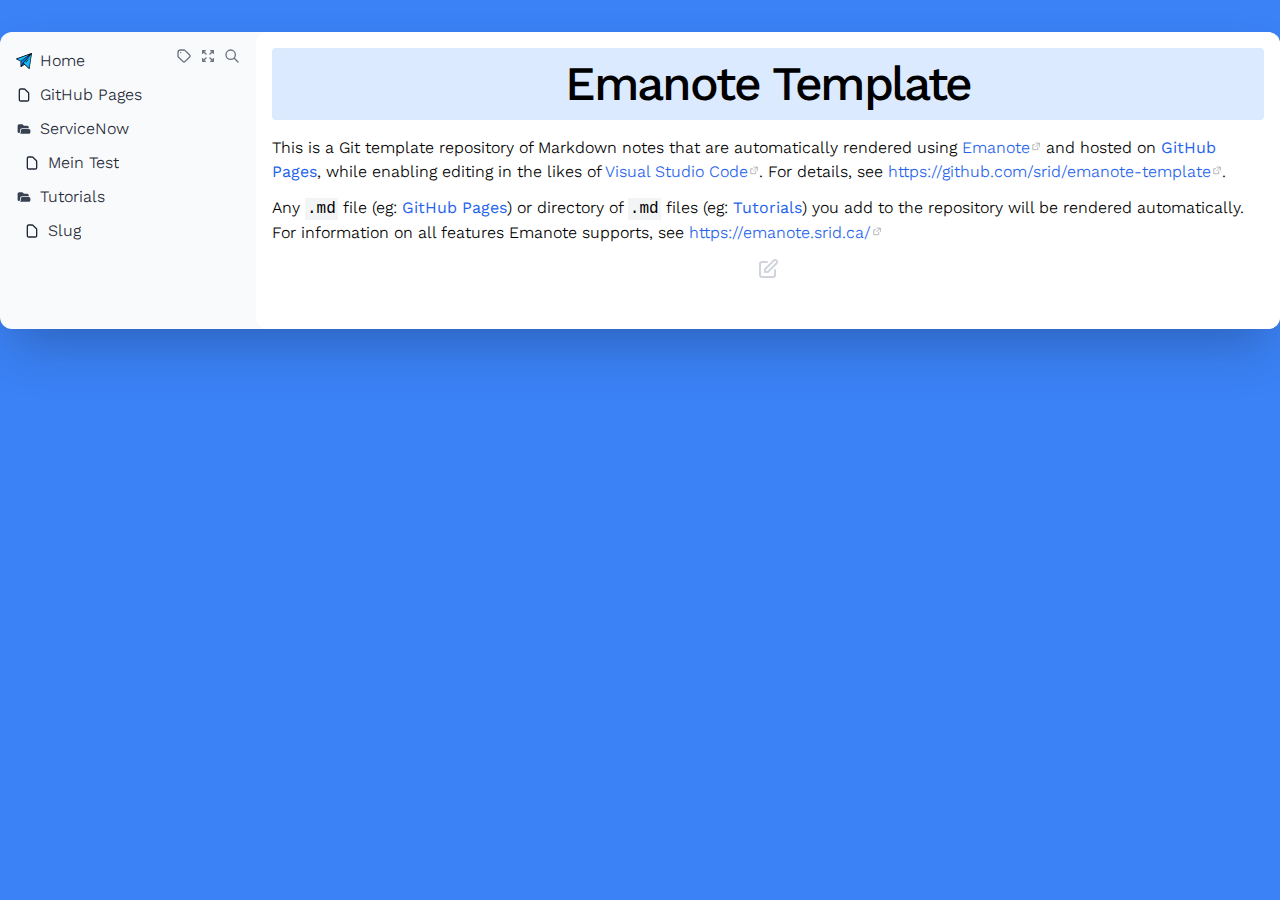
<file: index.html>
<!DOCTYPE html>
<html lang='en'>

<head>
  <meta charset='UTF-8' />
  <meta name='viewport' content='width=device-width, initial-scale=1' />
  <title>
    Emanote Template
  </title>
  
    
      <meta property='og:description' content='This is a Git template repository of Markdown notes that are automatically rendered using Emanote and hosted on [[GitHub Pages]], while enabling editing in the likes of Visual Studio Code. For details, see https://github.com/srid/emanote-template.' />
      <meta property='og:site_name' content='Emanote Template' />
      <meta property='og:image' content />
      <meta property='og:type' content='website' />
      <meta property='og:title' content='Emanote Template' />
    
    
      <base href='/' />
      <link href='favicon.svg' rel='icon' />
    
    <style>
  #container, .container {
  }
</style>


  
  <link href='tailwind.css?instanceId=eb8a8192-a84d-46fb-9195-681a8a10caf0' rel='stylesheet' type='text/css' />

  <style>
    /* Heist error element */
    strong.error {
      color: lightcoral;
      font-size: 90%;
      font-family: monospace;
    }

    /* External link icon */
    a[data-linkicon=""]::after {
      content: ""
    }

    a[data-linkicon=none]::after {
      content: ""
    }

    a[data-linkicon="external"]::after {
      content: url('data:image/svg+xml,\
      <svg xmlns="http://www.w3.org/2000/svg" height="0.7em" viewBox="0 0 20 20"> \
        <g style="stroke:gray;stroke-width:1"> \
          <line x1="5" y1="5" x2="5" y2="14" /> \
          <line x1="14" y1="9" x2="14" y2="14" /> \
          <line x1="5" y1="14" x2="14" y2="14" /> \
          <line x1="5" y1="5" x2="9" y2="5"  /> \
          <line x1="10" y1="2" x2="17" y2="2"  /> \
          <line x1="17" y1="2" x2="17" y2="9" /> \
          <line x1="10" y1="9" x2="17" y2="2" style="stroke-width:1.0" /> \
        </g> \
      </svg>');
    }

    a[data-linkicon="external"][href^="mailto:"]::after {
      content: url('data:image/svg+xml,\
        <svg \
          xmlns="http://www.w3.org/2000/svg" \
          height="0.7em" \
          fill="none" \
          viewBox="0 0 24 24" \
          stroke="gray" \
          stroke-width="2"> \
          <path \
            stroke-linecap="round" \
            stroke-linejoin="round" \
            d="M3 8l7.89 5.26a2 2 0 002.22 0L21 8M5 19h14a2 2 0 002-2V7a2 2 0 00-2-2H5a2 2 0 00-2 2v10a2 2 0 002 2z" /> \
        </svg>');
    }
  </style>
  <!-- What goes in this file will appear on near the end of <head>--><link rel='preload' href='_emanote-static/fonts/Work_Sans/WorkSans-VariableFont_wght.ttf' as='font' type='font/ttf' crossorigin />

<style>
  @font-face {
    font-family: 'WorkSans';
    /* FIXME: This ought to be: ${ema:emanoteStaticLayerUrl}/fonts/Work_Sans/WorkSans-VariableFont_wght.ttf */
    src: url(_emanote-static/fonts/Work_Sans/WorkSans-VariableFont_wght.ttf) format("truetype");
    font-display: swap;
  }

  body {
    font-family: 'WorkSans', sans-serif;
    font-variation-settings: 'wght' 350;
  }

  a.mavenLinkBold {
    font-variation-settings: 'wght' 400;
  }

  strong {
    font-variation-settings: 'wght' 500;
  }

  h1,
  h2,
  h3,
  h4,
  h5,
  h6,
  header,
  .header-font {
    font-family: 'WorkSans', sans-serif;
  }

  h1 {
    font-variation-settings: 'wght' 500;
  }

  h2 {
    font-variation-settings: 'wght' 400;
  }

  h3 {
    font-variation-settings: 'wght' 300;
  }
</style>


  
  <link rel='stylesheet' href='_emanote-static/stork/flat.css' />
<!-- Custom Stork-search styling for Emanote -->
<style>
  #stork-search-container {
    z-index: 1000;
    background-color: rgb(15 23 42/.8);
  }

  .stork-overflow-hidden-important {
    overflow: hidden !important;
  }
</style>


<script src='_emanote-static/stork/stork.js'></script>

  
    <script id='emanote-stork' data-emanote-base-url='/'>
      window.emanote = {};
      window.emanote.stork = {
        searchShown: false,
        indexIsStale: false,
        toggleSearch: function () {
          window.emanote.stork.refreshIndex();
          document.getElementById('stork-search-container').classList.toggle('hidden');
          window.emanote.stork.searchShown = document.body.classList.toggle('stork-overflow-hidden-important');
          if (window.emanote.stork.searchShown) {
            document.getElementById('stork-search-input').focus();
          }
        },
        clearSearch: function () {
          document.getElementById('stork-search-container').classList.add('hidden');
          document.body.classList.remove('stork-overflow-hidden-important');
          window.emanote.stork.searchShown = false;
        },

        getBaseUrl: function () {
          const baseUrl = document.getElementById("emanote-stork").getAttribute('data-emanote-base-url') || '/';
          return baseUrl;
        },

        registerIndex: function (options) {
          const indexName = 'emanote-search'; // used to match input[data-stork] attribute value
          const indexUrl = window.emanote.stork.getBaseUrl() + '-/stork.st';
          stork.register(
            indexName,
            indexUrl,
            options);
        },

        init: function () {
          if (document.readyState !== 'complete') {
            window.addEventListener('load', function () {
              stork.initialize(window.emanote.stork.getBaseUrl() + '_emanote-static/stork/stork.wasm');
              window.emanote.stork.registerIndex();
            });

            document.addEventListener('keydown', event => {
              if (window.emanote.stork.searchShown && event.key === 'Escape') {
                window.emanote.stork.clearSearch();
                event.preventDefault();
              } else if ((event.key == 'k' || event.key == 'K') && (event.ctrlKey || event.metaKey)) {
                window.emanote.stork.toggleSearch();
                event.preventDefault();
              }
            });
          } else {
            // This section is called during Ema's hot reload.
            // 
            // Mark the current index as stale, and refresh it *only when* the
            // user actually invokes search.
            // 
            // We do not refresh the index *right away*, as that will cause
            // memory leaks in the browser. See
            // https://github.com/srid/emanote/issues/411#issuecomment-1402056235
            console.log("stork: Marking index as stale");
            window.emanote.stork.markIndexAsStale();
          }
        },

        markIndexAsStale: function () {
          window.emanote.stork.indexIsStale = true;
        },

        refreshIndex: function () {
          if (window.emanote.stork.indexIsStale) {
            console.log("stork: Reloading index");
            window.emanote.stork.indexIsStale = false;
            // NOTE: This will leak memory. See the comment above.
            window.emanote.stork.registerIndex({ forceOverwrite: true });
          }
        }

      };

      window.emanote.stork.init();
    </script>
  

</head>

<!-- DoNotFormat -->



<!-- DoNotFormat -->

<body class='bg-blue-500 dark:bg-blue-900 overflow-y-scroll'>
  
    <div class='container mx-auto'>

      <nav id='breadcrumbs' class='w-full text-gray-700 md:hidden'>
  <div class='flex justify-left'>
    <div class='w-full px-2 py-2 bg-gray-50'>
      <ul class='flex flex-wrap text-lg'>
        <li class='inline-flex items-center'>
          
            
              <img style='width: 1rem;' src='favicon.svg' />
            
          
        </li>
        
      </ul>
    </div>
    <button class='inline px-2 py-1 bg-gray-50 outline-none cursor-pointer focus:outline-none' title='Search (Ctrl+K)' type='button' onclick='window.emanote.stork.toggleSearch()'>
      <svg xmlns='http://www.w3.org/2000/svg' style='width: 1rem;' class='hover:text-blue-700' f
 fill='none' viewBox='0 0 24 24' stroke='currentColor' stroke-width='2'>
  <path stroke-linecap='round' stroke-linejoin='round' d='M21 21l-6-6m2-5a7 7 0 11-14 0 7 7 0 0114 0z'></path>
</svg>
    </button>
    <button class='inline px-2 py-1 text-white bg-blue-600 outline-none cursor-pointer focus:outline-none' title='Toggle sidebar' type='button' onclick="toggleHidden('sidebar')">
      <svg xmlns='http://www.w3.org/2000/svg' class='w-4' fill='none' viewBox='0 0 24 24' stroke='currentColor'>
        <path stroke-linecap='round' stroke-linejoin='round' stroke-width='2' d='M4 6h16M4 12h16M4 18h16'></path>
      </svg>
    </button>
    <script>
      function toggleHidden(elemId) {
        document.getElementById(elemId).classList.toggle("hidden");
      }
    </script>
  </div>
</nav>

      <div id='container' class='flex flex-nowrap flex-col md:flex-row bg-gray-50 md:mt-8 md:shadow-2xl md:mb-8 rounded-xl'>
        <!-- Sidebar column -->
        <nav id='sidebar' class='flex-shrink hidden leading-relaxed md:block md:sticky md:top-0 md:h-full md:w-48 xl:w-64'>
          <div class='px-2 py-2 text-gray-800'>
            <div id='indexing-links' class='flex flex-row float-right p-2 space-x-2 text-gray-500'>
              <a href='-/tags' title='View tags'>
                <svg style='width: 1rem;' class='hover:text-blue-700' fill='none' stroke='currentColor' viewBox='0 0 24 24' xmlns='http://www.w3.org/2000/svg'>
                  <path stroke-linecap='round' stroke-linejoin='round' stroke-width='2' d='M7 7h.01M7 3h5c.512 0 1.024.195 1.414.586l7 7a2 2 0 010 2.828l-7 7a2 2 0 01-2.828 0l-7-7A1.994 1.994 0 013 12V7a4 4 0 014-4z'>
                  </path>
                </svg>
              </a>
              <a href='-/all' title='Expand full tree'>
                <svg style='width: 1rem;' class='hover:text-blue-700' fill='none' stroke='currentColor' viewBox='0 0 24 24' xmlns='http://www.w3.org/2000/svg'>
                  <path stroke-linecap='round' stroke-linejoin='round' stroke-width='2' d='M4 8V4m0 0h4M4 4l5 5m11-1V4m0 0h-4m4 0l-5 5M4 16v4m0 0h4m-4 0l5-5m11 5l-5-5m5 5v-4m0 4h-4'>
                  </path>
                </svg>
              </a>
              <a title='Search (Ctrl+K)' class='cursor-pointer' onclick='window.emanote.stork.toggleSearch()'>
                <svg xmlns='http://www.w3.org/2000/svg' style='width: 1rem;' class='hover:text-blue-700' f
 fill='none' viewBox='0 0 24 24' stroke='currentColor' stroke-width='2'>
  <path stroke-linecap='round' stroke-linejoin='round' d='M21 21l-6-6m2-5a7 7 0 11-14 0 7 7 0 0114 0z'></path>
</svg>
              </a>
            </div>

            <div id='site-logo' class='pl-2'>
              <div class='flex items-center my-2 space-x-2 justify-left'>
                <a href='' title='Go to Home'>
                  
                    
                      <!-- The style width attribute here is to prevent huge
                      icon from displaying at those rare occasions when Tailwind
                      hasn't kicked in immediately on page load 
                      -->
                      <img style='width: 1rem;' class='transition transform hover:scale-110 hover:opacity-80' src='favicon.svg' />
                    
                  
                </a>
                <a class='font-bold truncate' title='Go to Home' href=''>
                  Home
                </a>
              </div>
            </div>

            
              <!-- Variable bindings for this tree-->
  
    
      
    
    



  


<!-- Rendering of this tree -->
<div class='pl-2'>
  <!-- Node's rootLabel-->
  <div class='flex items-center my-2 space-x-2 justify-left'>
    
    
      <svg class='w-4 h-4 flex-shrink-0 inline' fill='none' stroke='currentColor' viewBox='0 0 24 24' xmlns='http://www.w3.org/2000/svg'>
        <path stroke-linecap='round' stroke-linejoin='round' stroke-width='2' d='M7 21h10a2 2 0 002-2V9.414a1 1 0 00-.293-.707l-5.414-5.414A1 1 0 0012.586 3H7a2 2 0 00-2 2v14a2 2 0 002 2z'>
        </path>
      </svg>
    
  
    <a class='hover:underline truncate' title='GitHub Pages' href='github-pages'>
      GitHub Pages
    </a>
    
      
  </div>

  <!-- Node's children forest, displayed only on active trees
    TODO: Use <details> to toggle visibility?
  -->
  
    
  
</div>
            
              <!-- Variable bindings for this tree-->
  
    
      
      
    



  
  

<!-- Rendering of this tree -->
<div class='pl-2'>
  <!-- Node's rootLabel-->
  <div class='flex items-center my-2 space-x-2 justify-left'>
    
    
      <svg xmlns='http://www.w3.org/2000/svg' class='w-4 h-4 flex-shrink-0 inline text-gray-700' viewBox='0 0 20 20' fill='currentColor'>
        <path fill-rule='evenodd' d='M2 6a2 2 0 012-2h4l2 2h4a2 2 0 012 2v1H8a3 3 0 00-3 3v1.5a1.5 1.5 0 01-3 0V6z' clip-rule='evenodd'></path>
        <path d='M6 12a2 2 0 012-2h8a2 2 0 012 2v2a2 2 0 01-2 2H2h2a2 2 0 002-2v-2z'></path>
      </svg>
      
  
    <a class='font-bold hover:underline truncate' title='ServiceNow' href='ServiceNow'>
      ServiceNow
    </a>
    
      
  </div>

  <!-- Node's children forest, displayed only on active trees
    TODO: Use <details> to toggle visibility?
  -->
  
    
      <!-- Variable bindings for this tree-->
  
    
      
    
    



  


<!-- Rendering of this tree -->
<div class='pl-2'>
  <!-- Node's rootLabel-->
  <div class='flex items-center my-2 space-x-2 justify-left'>
    
    
      <svg class='w-4 h-4 flex-shrink-0 inline' fill='none' stroke='currentColor' viewBox='0 0 24 24' xmlns='http://www.w3.org/2000/svg'>
        <path stroke-linecap='round' stroke-linejoin='round' stroke-width='2' d='M7 21h10a2 2 0 002-2V9.414a1 1 0 00-.293-.707l-5.414-5.414A1 1 0 0012.586 3H7a2 2 0 00-2 2v14a2 2 0 002 2z'>
        </path>
      </svg>
    
  
    <a class='hover:underline truncate' title='Mein Test' href='ServiceNow/xyz_test_001'>
      Mein Test
    </a>
    
      
  </div>

  <!-- Node's children forest, displayed only on active trees
    TODO: Use <details> to toggle visibility?
  -->
  
    
  
</div>
    
  
</div>
            
              <!-- Variable bindings for this tree-->
  
    
      
      
    



  
  

<!-- Rendering of this tree -->
<div class='pl-2'>
  <!-- Node's rootLabel-->
  <div class='flex items-center my-2 space-x-2 justify-left'>
    
    
      <svg xmlns='http://www.w3.org/2000/svg' class='w-4 h-4 flex-shrink-0 inline text-gray-700' viewBox='0 0 20 20' fill='currentColor'>
        <path fill-rule='evenodd' d='M2 6a2 2 0 012-2h4l2 2h4a2 2 0 012 2v1H8a3 3 0 00-3 3v1.5a1.5 1.5 0 01-3 0V6z' clip-rule='evenodd'></path>
        <path d='M6 12a2 2 0 012-2h8a2 2 0 012 2v2a2 2 0 01-2 2H2h2a2 2 0 002-2v-2z'></path>
      </svg>
      
  
    <a class='font-bold hover:underline truncate' title='Tutorials' href='Tutorials'>
      Tutorials
    </a>
    
      
  </div>

  <!-- Node's children forest, displayed only on active trees
    TODO: Use <details> to toggle visibility?
  -->
  
    
      <!-- Variable bindings for this tree-->
  
    
      
    
    



  


<!-- Rendering of this tree -->
<div class='pl-2'>
  <!-- Node's rootLabel-->
  <div class='flex items-center my-2 space-x-2 justify-left'>
    
    
      <svg class='w-4 h-4 flex-shrink-0 inline' fill='none' stroke='currentColor' viewBox='0 0 24 24' xmlns='http://www.w3.org/2000/svg'>
        <path stroke-linecap='round' stroke-linejoin='round' stroke-width='2' d='M7 21h10a2 2 0 002-2V9.414a1 1 0 00-.293-.707l-5.414-5.414A1 1 0 0012.586 3H7a2 2 0 00-2 2v14a2 2 0 002 2z'>
        </path>
      </svg>
    
  
    <a class='hover:underline truncate' title='Slug' href='Tutorials/Slug'>
      Slug
    </a>
    
      
  </div>

  <!-- Node's children forest, displayed only on active trees
    TODO: Use <details> to toggle visibility?
  -->
  
    
  
</div>
    
  
</div>
            

          </div>
        </nav>

        <!-- Main body column -->
        <div class='flex-1 w-full overflow-x-auto bg-white rounded-xl'>
          <main class='px-4 py-4'>
            <h1 class='flex items-end justify-center mb-4 p-3 bg-blue-100 text-5xl font-extrabold text-black rounded'>
  <a class='z-40 tracking-tighter '>
    Emanote Template
  </a>
</h1>
            <article class='overflow-auto'>
  <!-- What goes in this file will appear on top of note body-->
  
    <p class='mb-3'>
      This is a Git template repository of Markdown notes that are automatically rendered using <a href='https://emanote.srid.ca/' class='text-blue-600 hover:underline' data-linkicon='external' target='_blank' rel='noopener'>Emanote</a> and hosted on <a href='github-pages' class='text-blue-600 mavenLinkBold hover:underline' data-wikilink-type='WikiLinkNormal'>GitHub Pages</a>, while enabling editing in the likes of <a href='https://emanote.srid.ca/start/resources/editors/vscode' class='text-blue-600 hover:underline' data-linkicon='external' target='_blank' rel='noopener'>Visual Studio Code</a>. For details, see <a href='https://github.com/srid/emanote-template' class='text-blue-600 hover:underline' data-linkicon='external' target='_blank' rel='noopener'>https://github.com/srid/emanote-template</a>.
    </p>
  
    <p class='mb-3'>
      Any <code class='py-0.5 px-0.5 bg-gray-100'>.md</code> file (eg: <a href='github-pages' class='text-blue-600 mavenLinkBold hover:underline' data-wikilink-type='WikiLinkNormal'>GitHub Pages</a>) or directory of <code class='py-0.5 px-0.5 bg-gray-100'>.md</code> files (eg: <a href='Tutorials' class='text-blue-600 mavenLinkBold hover:underline' data-wikilink-type='WikiLinkNormal'>Tutorials</a>) you add to the repository will be rendered automatically. For information on all features Emanote supports, see <a href='https://emanote.srid.ca/' class='text-blue-600 hover:underline' data-linkicon='external' target='_blank' rel='noopener'>https://emanote.srid.ca/</a>
    </p>
  

  <div class='flex items-center justify-center mt-2'>
  
    
      <a class='text-gray-300 hover:text-blue-600 text-sm' title='Edit this page on GitHub' href='https://github.com/mak1A4/sncmder.pages/blob/master/index.md'>
        <svg xmlns='http://www.w3.org/2000/svg' class='h-6 w-6' fill='none' viewBox='0 0 24 24' stroke='currentColor'>
          <path stroke-linecap='round' stroke-linejoin='round' stroke-width='2' d='M11 5H6a2 2 0 00-2 2v11a2 2 0 002 2h11a2 2 0 002-2v-5m-1.414-9.414a2 2 0 112.828 2.828L11.828 15H9v-2.828l8.586-8.586z'></path>
        </svg>
      </a>
    
  
</div>
</article>
            <div class='flex flex-col lg:flex-row lg:space-x-2'>
              
              
            </div>
            
  <section class='flex flex-wrap items-end justify-center my-4 space-x-2 space-y-2 font-mono text-sm'>
    
  </section>

            <!-- What goes in this file will at the very end of the main div -->
          </main>
        </div>
      </div>
      <footer class='flex items-center justify-center mt-2 mb-8 space-x-4 text-center text-gray-800'>
</footer>

    </div>
  
  <div id='stork-search-container' class='hidden fixed w-screen h-screen inset-0 backdrop-filter backdrop-blur-sm'>
  <div class='fixed w-screen h-screen inset-0' onclick='window.emanote.stork.toggleSearch()'></div>

  <div class='container mx-auto p-10 mt-10'>
    <div class='stork-wrapper-flat container mx-auto'>
      <input id='stork-search-input' data-stork='emanote-search' class='stork-input' placeholder='Search (Ctrl+K) ...' />
      <div data-stork='emanote-search-output' class='stork-output'></div>
    </div>
  </div>
</div>
  
    
  
</body>

</html>
</file>
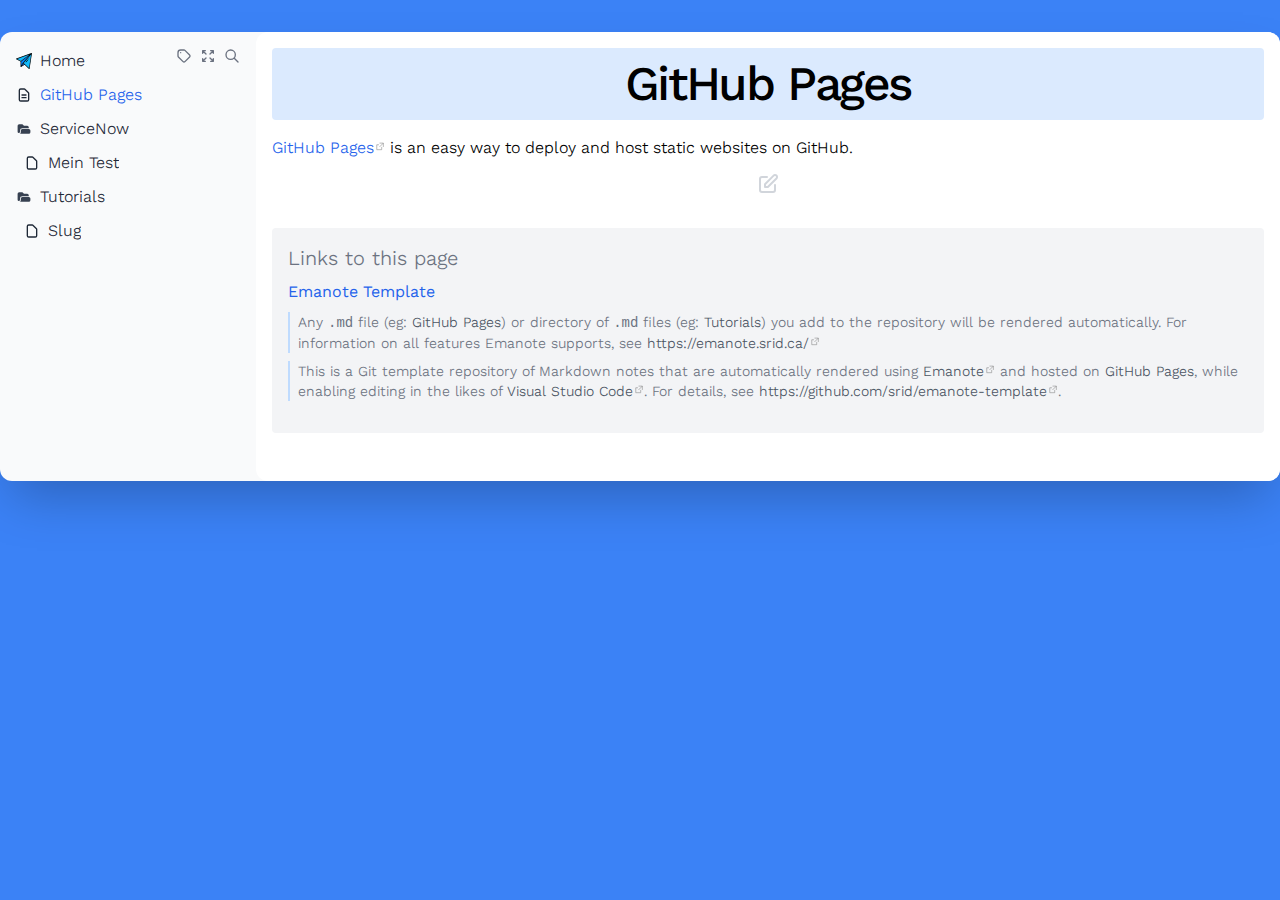
<file: github-pages.html>
<!DOCTYPE html>
<html lang='en'>

<head>
  <meta charset='UTF-8' />
  <meta name='viewport' content='width=device-width, initial-scale=1' />
  <title>
    GitHub Pages – Emanote Template
  </title>
  
    
      <meta property='og:description' content='GitHub Pages is an easy way to deploy and host static websites on GitHub.' />
      <meta property='og:site_name' content='Emanote Template' />
      <meta property='og:image' content />
      <meta property='og:type' content='website' />
      <meta property='og:title' content='GitHub Pages' />
    
    
      <base href='/' />
      <link href='favicon.svg' rel='icon' />
    
    <style>
  #container, .container {
  }
</style>


  
  <link href='tailwind.css?instanceId=eb8a8192-a84d-46fb-9195-681a8a10caf0' rel='stylesheet' type='text/css' />

  <style>
    /* Heist error element */
    strong.error {
      color: lightcoral;
      font-size: 90%;
      font-family: monospace;
    }

    /* External link icon */
    a[data-linkicon=""]::after {
      content: ""
    }

    a[data-linkicon=none]::after {
      content: ""
    }

    a[data-linkicon="external"]::after {
      content: url('data:image/svg+xml,\
      <svg xmlns="http://www.w3.org/2000/svg" height="0.7em" viewBox="0 0 20 20"> \
        <g style="stroke:gray;stroke-width:1"> \
          <line x1="5" y1="5" x2="5" y2="14" /> \
          <line x1="14" y1="9" x2="14" y2="14" /> \
          <line x1="5" y1="14" x2="14" y2="14" /> \
          <line x1="5" y1="5" x2="9" y2="5"  /> \
          <line x1="10" y1="2" x2="17" y2="2"  /> \
          <line x1="17" y1="2" x2="17" y2="9" /> \
          <line x1="10" y1="9" x2="17" y2="2" style="stroke-width:1.0" /> \
        </g> \
      </svg>');
    }

    a[data-linkicon="external"][href^="mailto:"]::after {
      content: url('data:image/svg+xml,\
        <svg \
          xmlns="http://www.w3.org/2000/svg" \
          height="0.7em" \
          fill="none" \
          viewBox="0 0 24 24" \
          stroke="gray" \
          stroke-width="2"> \
          <path \
            stroke-linecap="round" \
            stroke-linejoin="round" \
            d="M3 8l7.89 5.26a2 2 0 002.22 0L21 8M5 19h14a2 2 0 002-2V7a2 2 0 00-2-2H5a2 2 0 00-2 2v10a2 2 0 002 2z" /> \
        </svg>');
    }
  </style>
  <!-- What goes in this file will appear on near the end of <head>--><link rel='preload' href='_emanote-static/fonts/Work_Sans/WorkSans-VariableFont_wght.ttf' as='font' type='font/ttf' crossorigin />

<style>
  @font-face {
    font-family: 'WorkSans';
    /* FIXME: This ought to be: ${ema:emanoteStaticLayerUrl}/fonts/Work_Sans/WorkSans-VariableFont_wght.ttf */
    src: url(_emanote-static/fonts/Work_Sans/WorkSans-VariableFont_wght.ttf) format("truetype");
    font-display: swap;
  }

  body {
    font-family: 'WorkSans', sans-serif;
    font-variation-settings: 'wght' 350;
  }

  a.mavenLinkBold {
    font-variation-settings: 'wght' 400;
  }

  strong {
    font-variation-settings: 'wght' 500;
  }

  h1,
  h2,
  h3,
  h4,
  h5,
  h6,
  header,
  .header-font {
    font-family: 'WorkSans', sans-serif;
  }

  h1 {
    font-variation-settings: 'wght' 500;
  }

  h2 {
    font-variation-settings: 'wght' 400;
  }

  h3 {
    font-variation-settings: 'wght' 300;
  }
</style>


  
  <link rel='stylesheet' href='_emanote-static/stork/flat.css' />
<!-- Custom Stork-search styling for Emanote -->
<style>
  #stork-search-container {
    z-index: 1000;
    background-color: rgb(15 23 42/.8);
  }

  .stork-overflow-hidden-important {
    overflow: hidden !important;
  }
</style>


<script src='_emanote-static/stork/stork.js'></script>

  
    <script id='emanote-stork' data-emanote-base-url='/'>
      window.emanote = {};
      window.emanote.stork = {
        searchShown: false,
        indexIsStale: false,
        toggleSearch: function () {
          window.emanote.stork.refreshIndex();
          document.getElementById('stork-search-container').classList.toggle('hidden');
          window.emanote.stork.searchShown = document.body.classList.toggle('stork-overflow-hidden-important');
          if (window.emanote.stork.searchShown) {
            document.getElementById('stork-search-input').focus();
          }
        },
        clearSearch: function () {
          document.getElementById('stork-search-container').classList.add('hidden');
          document.body.classList.remove('stork-overflow-hidden-important');
          window.emanote.stork.searchShown = false;
        },

        getBaseUrl: function () {
          const baseUrl = document.getElementById("emanote-stork").getAttribute('data-emanote-base-url') || '/';
          return baseUrl;
        },

        registerIndex: function (options) {
          const indexName = 'emanote-search'; // used to match input[data-stork] attribute value
          const indexUrl = window.emanote.stork.getBaseUrl() + '-/stork.st';
          stork.register(
            indexName,
            indexUrl,
            options);
        },

        init: function () {
          if (document.readyState !== 'complete') {
            window.addEventListener('load', function () {
              stork.initialize(window.emanote.stork.getBaseUrl() + '_emanote-static/stork/stork.wasm');
              window.emanote.stork.registerIndex();
            });

            document.addEventListener('keydown', event => {
              if (window.emanote.stork.searchShown && event.key === 'Escape') {
                window.emanote.stork.clearSearch();
                event.preventDefault();
              } else if ((event.key == 'k' || event.key == 'K') && (event.ctrlKey || event.metaKey)) {
                window.emanote.stork.toggleSearch();
                event.preventDefault();
              }
            });
          } else {
            // This section is called during Ema's hot reload.
            // 
            // Mark the current index as stale, and refresh it *only when* the
            // user actually invokes search.
            // 
            // We do not refresh the index *right away*, as that will cause
            // memory leaks in the browser. See
            // https://github.com/srid/emanote/issues/411#issuecomment-1402056235
            console.log("stork: Marking index as stale");
            window.emanote.stork.markIndexAsStale();
          }
        },

        markIndexAsStale: function () {
          window.emanote.stork.indexIsStale = true;
        },

        refreshIndex: function () {
          if (window.emanote.stork.indexIsStale) {
            console.log("stork: Reloading index");
            window.emanote.stork.indexIsStale = false;
            // NOTE: This will leak memory. See the comment above.
            window.emanote.stork.registerIndex({ forceOverwrite: true });
          }
        }

      };

      window.emanote.stork.init();
    </script>
  

</head>

<!-- DoNotFormat -->



<!-- DoNotFormat -->

<body class='bg-blue-500 dark:bg-blue-900 overflow-y-scroll'>
  
    <div class='container mx-auto'>

      <nav id='breadcrumbs' class='w-full text-gray-700 md:hidden'>
  <div class='flex justify-left'>
    <div class='w-full px-2 py-2 bg-gray-50'>
      <ul class='flex flex-wrap text-lg'>
        <li class='inline-flex items-center'>
          
            
              <img style='width: 1rem;' src='favicon.svg' />
            
          
        </li>
        
          
            <li class='inline-flex items-center'>
              <a class='px-1 font-bold' href=''>
                Emanote Template
              </a>
              <svg fill='currentColor' viewBox='0 0 20 20' class='w-auto h-5 text-gray-400'>
                <path fill-rule='evenodd' d='M7.293 14.707a1 1 0 010-1.414L10.586 10 7.293 6.707a1 1 0 011.414-1.414l4 4a1 1 0 010 1.414l-4 4a1 1 0 01-1.414 0z' clip-rule='evenodd'></path>
              </svg>
            </li>
          
        
      </ul>
    </div>
    <button class='inline px-2 py-1 bg-gray-50 outline-none cursor-pointer focus:outline-none' title='Search (Ctrl+K)' type='button' onclick='window.emanote.stork.toggleSearch()'>
      <svg xmlns='http://www.w3.org/2000/svg' style='width: 1rem;' class='hover:text-blue-700' f
 fill='none' viewBox='0 0 24 24' stroke='currentColor' stroke-width='2'>
  <path stroke-linecap='round' stroke-linejoin='round' d='M21 21l-6-6m2-5a7 7 0 11-14 0 7 7 0 0114 0z'></path>
</svg>
    </button>
    <button class='inline px-2 py-1 text-white bg-blue-600 outline-none cursor-pointer focus:outline-none' title='Toggle sidebar' type='button' onclick="toggleHidden('sidebar')">
      <svg xmlns='http://www.w3.org/2000/svg' class='w-4' fill='none' viewBox='0 0 24 24' stroke='currentColor'>
        <path stroke-linecap='round' stroke-linejoin='round' stroke-width='2' d='M4 6h16M4 12h16M4 18h16'></path>
      </svg>
    </button>
    <script>
      function toggleHidden(elemId) {
        document.getElementById(elemId).classList.toggle("hidden");
      }
    </script>
  </div>
</nav>

      <div id='container' class='flex flex-nowrap flex-col md:flex-row bg-gray-50 md:mt-8 md:shadow-2xl md:mb-8 rounded-xl'>
        <!-- Sidebar column -->
        <nav id='sidebar' class='flex-shrink hidden leading-relaxed md:block md:sticky md:top-0 md:h-full md:w-48 xl:w-64'>
          <div class='px-2 py-2 text-gray-800'>
            <div id='indexing-links' class='flex flex-row float-right p-2 space-x-2 text-gray-500'>
              <a href='-/tags' title='View tags'>
                <svg style='width: 1rem;' class='hover:text-blue-700' fill='none' stroke='currentColor' viewBox='0 0 24 24' xmlns='http://www.w3.org/2000/svg'>
                  <path stroke-linecap='round' stroke-linejoin='round' stroke-width='2' d='M7 7h.01M7 3h5c.512 0 1.024.195 1.414.586l7 7a2 2 0 010 2.828l-7 7a2 2 0 01-2.828 0l-7-7A1.994 1.994 0 013 12V7a4 4 0 014-4z'>
                  </path>
                </svg>
              </a>
              <a href='-/all' title='Expand full tree'>
                <svg style='width: 1rem;' class='hover:text-blue-700' fill='none' stroke='currentColor' viewBox='0 0 24 24' xmlns='http://www.w3.org/2000/svg'>
                  <path stroke-linecap='round' stroke-linejoin='round' stroke-width='2' d='M4 8V4m0 0h4M4 4l5 5m11-1V4m0 0h-4m4 0l-5 5M4 16v4m0 0h4m-4 0l5-5m11 5l-5-5m5 5v-4m0 4h-4'>
                  </path>
                </svg>
              </a>
              <a title='Search (Ctrl+K)' class='cursor-pointer' onclick='window.emanote.stork.toggleSearch()'>
                <svg xmlns='http://www.w3.org/2000/svg' style='width: 1rem;' class='hover:text-blue-700' f
 fill='none' viewBox='0 0 24 24' stroke='currentColor' stroke-width='2'>
  <path stroke-linecap='round' stroke-linejoin='round' d='M21 21l-6-6m2-5a7 7 0 11-14 0 7 7 0 0114 0z'></path>
</svg>
              </a>
            </div>

            <div id='site-logo' class='pl-2'>
              <div class='flex items-center my-2 space-x-2 justify-left'>
                <a href='' title='Go to Home'>
                  
                    
                      <!-- The style width attribute here is to prevent huge
                      icon from displaying at those rare occasions when Tailwind
                      hasn't kicked in immediately on page load 
                      -->
                      <img style='width: 1rem;' class='transition transform hover:scale-110 hover:opacity-80' src='favicon.svg' />
                    
                  
                </a>
                <a class='font-bold truncate' title='Go to Home' href=''>
                  Home
                </a>
              </div>
            </div>

            
              <!-- Variable bindings for this tree-->
  
  


  


<!-- Rendering of this tree -->
<div class='pl-2'>
  <!-- Node's rootLabel-->
  <div class='flex items-center my-2 space-x-2 justify-left'>
    
    
      <svg class='w-4 h-4 flex-shrink-0 inline' fill='none' stroke='currentColor' viewBox='0 0 24 24' xmlns='http://www.w3.org/2000/svg'>
        <path stroke-linecap='round' stroke-linejoin='round' stroke-width='2' d='M9 12h6m-6 4h6m2 5H7a2 2 0 01-2-2V5a2 2 0 012-2h5.586a1 1 0 01.707.293l5.414 5.414a1 1 0 01.293.707V19a2 2 0 01-2 2z'>
        </path>
      </svg>
      
  
    <a class='font-bold text-blue-600 hover:underline truncate' title='GitHub Pages' href='github-pages'>
      GitHub Pages
    </a>
    
      
  </div>

  <!-- Node's children forest, displayed only on active trees
    TODO: Use <details> to toggle visibility?
  -->
  
    
  
</div>
            
              <!-- Variable bindings for this tree-->
  
    
      
      
    



  
  

<!-- Rendering of this tree -->
<div class='pl-2'>
  <!-- Node's rootLabel-->
  <div class='flex items-center my-2 space-x-2 justify-left'>
    
    
      <svg xmlns='http://www.w3.org/2000/svg' class='w-4 h-4 flex-shrink-0 inline text-gray-700' viewBox='0 0 20 20' fill='currentColor'>
        <path fill-rule='evenodd' d='M2 6a2 2 0 012-2h4l2 2h4a2 2 0 012 2v1H8a3 3 0 00-3 3v1.5a1.5 1.5 0 01-3 0V6z' clip-rule='evenodd'></path>
        <path d='M6 12a2 2 0 012-2h8a2 2 0 012 2v2a2 2 0 01-2 2H2h2a2 2 0 002-2v-2z'></path>
      </svg>
      
  
    <a class='font-bold hover:underline truncate' title='ServiceNow' href='ServiceNow'>
      ServiceNow
    </a>
    
      
  </div>

  <!-- Node's children forest, displayed only on active trees
    TODO: Use <details> to toggle visibility?
  -->
  
    
      <!-- Variable bindings for this tree-->
  
    
      
    
    



  


<!-- Rendering of this tree -->
<div class='pl-2'>
  <!-- Node's rootLabel-->
  <div class='flex items-center my-2 space-x-2 justify-left'>
    
    
      <svg class='w-4 h-4 flex-shrink-0 inline' fill='none' stroke='currentColor' viewBox='0 0 24 24' xmlns='http://www.w3.org/2000/svg'>
        <path stroke-linecap='round' stroke-linejoin='round' stroke-width='2' d='M7 21h10a2 2 0 002-2V9.414a1 1 0 00-.293-.707l-5.414-5.414A1 1 0 0012.586 3H7a2 2 0 00-2 2v14a2 2 0 002 2z'>
        </path>
      </svg>
    
  
    <a class='hover:underline truncate' title='Mein Test' href='ServiceNow/xyz_test_001'>
      Mein Test
    </a>
    
      
  </div>

  <!-- Node's children forest, displayed only on active trees
    TODO: Use <details> to toggle visibility?
  -->
  
    
  
</div>
    
  
</div>
            
              <!-- Variable bindings for this tree-->
  
    
      
      
    



  
  

<!-- Rendering of this tree -->
<div class='pl-2'>
  <!-- Node's rootLabel-->
  <div class='flex items-center my-2 space-x-2 justify-left'>
    
    
      <svg xmlns='http://www.w3.org/2000/svg' class='w-4 h-4 flex-shrink-0 inline text-gray-700' viewBox='0 0 20 20' fill='currentColor'>
        <path fill-rule='evenodd' d='M2 6a2 2 0 012-2h4l2 2h4a2 2 0 012 2v1H8a3 3 0 00-3 3v1.5a1.5 1.5 0 01-3 0V6z' clip-rule='evenodd'></path>
        <path d='M6 12a2 2 0 012-2h8a2 2 0 012 2v2a2 2 0 01-2 2H2h2a2 2 0 002-2v-2z'></path>
      </svg>
      
  
    <a class='font-bold hover:underline truncate' title='Tutorials' href='Tutorials'>
      Tutorials
    </a>
    
      
  </div>

  <!-- Node's children forest, displayed only on active trees
    TODO: Use <details> to toggle visibility?
  -->
  
    
      <!-- Variable bindings for this tree-->
  
    
      
    
    



  


<!-- Rendering of this tree -->
<div class='pl-2'>
  <!-- Node's rootLabel-->
  <div class='flex items-center my-2 space-x-2 justify-left'>
    
    
      <svg class='w-4 h-4 flex-shrink-0 inline' fill='none' stroke='currentColor' viewBox='0 0 24 24' xmlns='http://www.w3.org/2000/svg'>
        <path stroke-linecap='round' stroke-linejoin='round' stroke-width='2' d='M7 21h10a2 2 0 002-2V9.414a1 1 0 00-.293-.707l-5.414-5.414A1 1 0 0012.586 3H7a2 2 0 00-2 2v14a2 2 0 002 2z'>
        </path>
      </svg>
    
  
    <a class='hover:underline truncate' title='Slug' href='Tutorials/Slug'>
      Slug
    </a>
    
      
  </div>

  <!-- Node's children forest, displayed only on active trees
    TODO: Use <details> to toggle visibility?
  -->
  
    
  
</div>
    
  
</div>
            

          </div>
        </nav>

        <!-- Main body column -->
        <div class='flex-1 w-full overflow-x-auto bg-white rounded-xl'>
          <main class='px-4 py-4'>
            <h1 class='flex items-end justify-center mb-4 p-3 bg-blue-100 text-5xl font-extrabold text-black rounded'>
  <a class='z-40 tracking-tighter '>
    GitHub Pages
  </a>
</h1>
            <article class='overflow-auto'>
  <!-- What goes in this file will appear on top of note body-->
  
    <p class='mb-3'>
      <a href='https://pages.github.com/' class='text-blue-600 hover:underline' data-linkicon='external' target='_blank' rel='noopener'>GitHub Pages</a> is an easy way to deploy and host static websites on GitHub.
    </p>
  

  <div class='flex items-center justify-center mt-2'>
  
    
      <a class='text-gray-300 hover:text-blue-600 text-sm' title='Edit this page on GitHub' href='https://github.com/mak1A4/sncmder.pages/blob/master/GitHub Pages.md'>
        <svg xmlns='http://www.w3.org/2000/svg' class='h-6 w-6' fill='none' viewBox='0 0 24 24' stroke='currentColor'>
          <path stroke-linecap='round' stroke-linejoin='round' stroke-width='2' d='M11 5H6a2 2 0 00-2 2v11a2 2 0 002 2h11a2 2 0 002-2v-5m-1.414-9.414a2 2 0 112.828 2.828L11.828 15H9v-2.828l8.586-8.586z'></path>
        </svg>
      </a>
    
  
</div>
</article>
            <div class='flex flex-col lg:flex-row lg:space-x-2'>
              
              
  <div class='flex-1 p-4 mt-8 bg-gray-100 rounded'>
    <header class='mb-2 text-xl font-semibold text-gray-500'>Links to this page</header>
    <ul class='space-y-1'>
      
        <li>
          <a class='text-blue-600 mavenLinkBold hover:bg-blue-50' href=''>
            Emanote Template
          </a>
          
            <div class='mb-4 overflow-auto text-sm text-gray-500'>
  
    <div class='pl-2 mt-2 border-l-2 border-blue-200 hover:border-blue-500'>
      <div><p>Any <code>.md</code> file (eg: <a href='github-pages' class='text-gray-600 font-bold hover:bg-gray-50' data-wikilink-type='WikiLinkNormal'>GitHub Pages</a>) or directory of <code>.md</code> files (eg: <a href='Tutorials' class='text-gray-600 font-bold hover:bg-gray-50' data-wikilink-type='WikiLinkNormal'>Tutorials</a>) you add to the repository will be rendered automatically. For information on all features Emanote supports, see <a href='https://emanote.srid.ca/' class='text-gray-600 hover:underline' data-linkicon='external' target='_blank' rel='noopener'>https://emanote.srid.ca/</a></p></div>
    </div>
  
    <div class='pl-2 mt-2 border-l-2 border-blue-200 hover:border-blue-500'>
      <div><p>This is a Git template repository of Markdown notes that are automatically rendered using <a href='https://emanote.srid.ca/' class='text-gray-600 hover:underline' data-linkicon='external' target='_blank' rel='noopener'>Emanote</a> and hosted on <a href='github-pages' class='text-gray-600 font-bold hover:bg-gray-50' data-wikilink-type='WikiLinkNormal'>GitHub Pages</a>, while enabling editing in the likes of <a href='https://emanote.srid.ca/start/resources/editors/vscode' class='text-gray-600 hover:underline' data-linkicon='external' target='_blank' rel='noopener'>Visual Studio Code</a>. For details, see <a href='https://github.com/srid/emanote-template' class='text-gray-600 hover:underline' data-linkicon='external' target='_blank' rel='noopener'>https://github.com/srid/emanote-template</a>.</p></div>
    </div>
  
</div>
          
        </li>
      
    </ul>
  </div>

            </div>
            
  <section class='flex flex-wrap items-end justify-center my-4 space-x-2 space-y-2 font-mono text-sm'>
    
  </section>

            <!-- What goes in this file will at the very end of the main div -->
          </main>
        </div>
      </div>
      <footer class='flex items-center justify-center mt-2 mb-8 space-x-4 text-center text-gray-800'>
</footer>

    </div>
  
  <div id='stork-search-container' class='hidden fixed w-screen h-screen inset-0 backdrop-filter backdrop-blur-sm'>
  <div class='fixed w-screen h-screen inset-0' onclick='window.emanote.stork.toggleSearch()'></div>

  <div class='container mx-auto p-10 mt-10'>
    <div class='stork-wrapper-flat container mx-auto'>
      <input id='stork-search-input' data-stork='emanote-search' class='stork-input' placeholder='Search (Ctrl+K) ...' />
      <div data-stork='emanote-search-output' class='stork-output'></div>
    </div>
  </div>
</div>
  
    
  
</body>

</html>
</file>
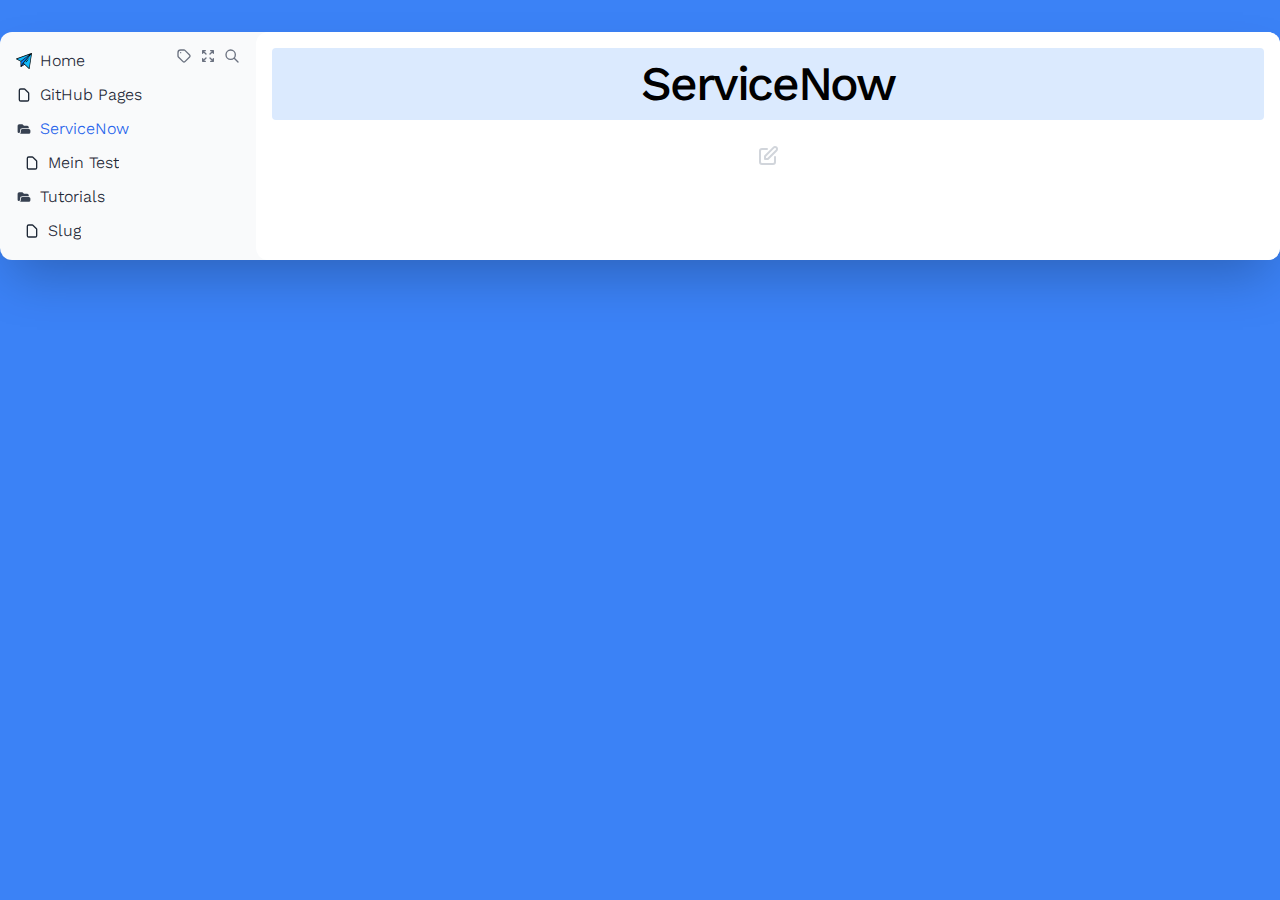
<file: ServiceNow.html>
<!DOCTYPE html>
<html lang='en'>

<head>
  <meta charset='UTF-8' />
  <meta name='viewport' content='width=device-width, initial-scale=1' />
  <title>
    ServiceNow – Emanote Template
  </title>
  
    
      <meta property='og:description' content />
      <meta property='og:site_name' content='Emanote Template' />
      <meta property='og:image' content />
      <meta property='og:type' content='website' />
      <meta property='og:title' content='ServiceNow' />
    
    
      <base href='/' />
      <link href='favicon.svg' rel='icon' />
    
    <style>
  #container, .container {
  }
</style>


  
  <link href='tailwind.css?instanceId=eb8a8192-a84d-46fb-9195-681a8a10caf0' rel='stylesheet' type='text/css' />

  <style>
    /* Heist error element */
    strong.error {
      color: lightcoral;
      font-size: 90%;
      font-family: monospace;
    }

    /* External link icon */
    a[data-linkicon=""]::after {
      content: ""
    }

    a[data-linkicon=none]::after {
      content: ""
    }

    a[data-linkicon="external"]::after {
      content: url('data:image/svg+xml,\
      <svg xmlns="http://www.w3.org/2000/svg" height="0.7em" viewBox="0 0 20 20"> \
        <g style="stroke:gray;stroke-width:1"> \
          <line x1="5" y1="5" x2="5" y2="14" /> \
          <line x1="14" y1="9" x2="14" y2="14" /> \
          <line x1="5" y1="14" x2="14" y2="14" /> \
          <line x1="5" y1="5" x2="9" y2="5"  /> \
          <line x1="10" y1="2" x2="17" y2="2"  /> \
          <line x1="17" y1="2" x2="17" y2="9" /> \
          <line x1="10" y1="9" x2="17" y2="2" style="stroke-width:1.0" /> \
        </g> \
      </svg>');
    }

    a[data-linkicon="external"][href^="mailto:"]::after {
      content: url('data:image/svg+xml,\
        <svg \
          xmlns="http://www.w3.org/2000/svg" \
          height="0.7em" \
          fill="none" \
          viewBox="0 0 24 24" \
          stroke="gray" \
          stroke-width="2"> \
          <path \
            stroke-linecap="round" \
            stroke-linejoin="round" \
            d="M3 8l7.89 5.26a2 2 0 002.22 0L21 8M5 19h14a2 2 0 002-2V7a2 2 0 00-2-2H5a2 2 0 00-2 2v10a2 2 0 002 2z" /> \
        </svg>');
    }
  </style>
  <!-- What goes in this file will appear on near the end of <head>--><link rel='preload' href='_emanote-static/fonts/Work_Sans/WorkSans-VariableFont_wght.ttf' as='font' type='font/ttf' crossorigin />

<style>
  @font-face {
    font-family: 'WorkSans';
    /* FIXME: This ought to be: ${ema:emanoteStaticLayerUrl}/fonts/Work_Sans/WorkSans-VariableFont_wght.ttf */
    src: url(_emanote-static/fonts/Work_Sans/WorkSans-VariableFont_wght.ttf) format("truetype");
    font-display: swap;
  }

  body {
    font-family: 'WorkSans', sans-serif;
    font-variation-settings: 'wght' 350;
  }

  a.mavenLinkBold {
    font-variation-settings: 'wght' 400;
  }

  strong {
    font-variation-settings: 'wght' 500;
  }

  h1,
  h2,
  h3,
  h4,
  h5,
  h6,
  header,
  .header-font {
    font-family: 'WorkSans', sans-serif;
  }

  h1 {
    font-variation-settings: 'wght' 500;
  }

  h2 {
    font-variation-settings: 'wght' 400;
  }

  h3 {
    font-variation-settings: 'wght' 300;
  }
</style>


  
  <link rel='stylesheet' href='_emanote-static/stork/flat.css' />
<!-- Custom Stork-search styling for Emanote -->
<style>
  #stork-search-container {
    z-index: 1000;
    background-color: rgb(15 23 42/.8);
  }

  .stork-overflow-hidden-important {
    overflow: hidden !important;
  }
</style>


<script src='_emanote-static/stork/stork.js'></script>

  
    <script id='emanote-stork' data-emanote-base-url='/'>
      window.emanote = {};
      window.emanote.stork = {
        searchShown: false,
        indexIsStale: false,
        toggleSearch: function () {
          window.emanote.stork.refreshIndex();
          document.getElementById('stork-search-container').classList.toggle('hidden');
          window.emanote.stork.searchShown = document.body.classList.toggle('stork-overflow-hidden-important');
          if (window.emanote.stork.searchShown) {
            document.getElementById('stork-search-input').focus();
          }
        },
        clearSearch: function () {
          document.getElementById('stork-search-container').classList.add('hidden');
          document.body.classList.remove('stork-overflow-hidden-important');
          window.emanote.stork.searchShown = false;
        },

        getBaseUrl: function () {
          const baseUrl = document.getElementById("emanote-stork").getAttribute('data-emanote-base-url') || '/';
          return baseUrl;
        },

        registerIndex: function (options) {
          const indexName = 'emanote-search'; // used to match input[data-stork] attribute value
          const indexUrl = window.emanote.stork.getBaseUrl() + '-/stork.st';
          stork.register(
            indexName,
            indexUrl,
            options);
        },

        init: function () {
          if (document.readyState !== 'complete') {
            window.addEventListener('load', function () {
              stork.initialize(window.emanote.stork.getBaseUrl() + '_emanote-static/stork/stork.wasm');
              window.emanote.stork.registerIndex();
            });

            document.addEventListener('keydown', event => {
              if (window.emanote.stork.searchShown && event.key === 'Escape') {
                window.emanote.stork.clearSearch();
                event.preventDefault();
              } else if ((event.key == 'k' || event.key == 'K') && (event.ctrlKey || event.metaKey)) {
                window.emanote.stork.toggleSearch();
                event.preventDefault();
              }
            });
          } else {
            // This section is called during Ema's hot reload.
            // 
            // Mark the current index as stale, and refresh it *only when* the
            // user actually invokes search.
            // 
            // We do not refresh the index *right away*, as that will cause
            // memory leaks in the browser. See
            // https://github.com/srid/emanote/issues/411#issuecomment-1402056235
            console.log("stork: Marking index as stale");
            window.emanote.stork.markIndexAsStale();
          }
        },

        markIndexAsStale: function () {
          window.emanote.stork.indexIsStale = true;
        },

        refreshIndex: function () {
          if (window.emanote.stork.indexIsStale) {
            console.log("stork: Reloading index");
            window.emanote.stork.indexIsStale = false;
            // NOTE: This will leak memory. See the comment above.
            window.emanote.stork.registerIndex({ forceOverwrite: true });
          }
        }

      };

      window.emanote.stork.init();
    </script>
  

</head>

<!-- DoNotFormat -->



<!-- DoNotFormat -->

<body class='bg-blue-500 dark:bg-blue-900 overflow-y-scroll'>
  
    <div class='container mx-auto'>

      <nav id='breadcrumbs' class='w-full text-gray-700 md:hidden'>
  <div class='flex justify-left'>
    <div class='w-full px-2 py-2 bg-gray-50'>
      <ul class='flex flex-wrap text-lg'>
        <li class='inline-flex items-center'>
          
            
              <img style='width: 1rem;' src='favicon.svg' />
            
          
        </li>
        
          
            <li class='inline-flex items-center'>
              <a class='px-1 font-bold' href=''>
                Emanote Template
              </a>
              <svg fill='currentColor' viewBox='0 0 20 20' class='w-auto h-5 text-gray-400'>
                <path fill-rule='evenodd' d='M7.293 14.707a1 1 0 010-1.414L10.586 10 7.293 6.707a1 1 0 011.414-1.414l4 4a1 1 0 010 1.414l-4 4a1 1 0 01-1.414 0z' clip-rule='evenodd'></path>
              </svg>
            </li>
          
        
      </ul>
    </div>
    <button class='inline px-2 py-1 bg-gray-50 outline-none cursor-pointer focus:outline-none' title='Search (Ctrl+K)' type='button' onclick='window.emanote.stork.toggleSearch()'>
      <svg xmlns='http://www.w3.org/2000/svg' style='width: 1rem;' class='hover:text-blue-700' f
 fill='none' viewBox='0 0 24 24' stroke='currentColor' stroke-width='2'>
  <path stroke-linecap='round' stroke-linejoin='round' d='M21 21l-6-6m2-5a7 7 0 11-14 0 7 7 0 0114 0z'></path>
</svg>
    </button>
    <button class='inline px-2 py-1 text-white bg-blue-600 outline-none cursor-pointer focus:outline-none' title='Toggle sidebar' type='button' onclick="toggleHidden('sidebar')">
      <svg xmlns='http://www.w3.org/2000/svg' class='w-4' fill='none' viewBox='0 0 24 24' stroke='currentColor'>
        <path stroke-linecap='round' stroke-linejoin='round' stroke-width='2' d='M4 6h16M4 12h16M4 18h16'></path>
      </svg>
    </button>
    <script>
      function toggleHidden(elemId) {
        document.getElementById(elemId).classList.toggle("hidden");
      }
    </script>
  </div>
</nav>

      <div id='container' class='flex flex-nowrap flex-col md:flex-row bg-gray-50 md:mt-8 md:shadow-2xl md:mb-8 rounded-xl'>
        <!-- Sidebar column -->
        <nav id='sidebar' class='flex-shrink hidden leading-relaxed md:block md:sticky md:top-0 md:h-full md:w-48 xl:w-64'>
          <div class='px-2 py-2 text-gray-800'>
            <div id='indexing-links' class='flex flex-row float-right p-2 space-x-2 text-gray-500'>
              <a href='-/tags' title='View tags'>
                <svg style='width: 1rem;' class='hover:text-blue-700' fill='none' stroke='currentColor' viewBox='0 0 24 24' xmlns='http://www.w3.org/2000/svg'>
                  <path stroke-linecap='round' stroke-linejoin='round' stroke-width='2' d='M7 7h.01M7 3h5c.512 0 1.024.195 1.414.586l7 7a2 2 0 010 2.828l-7 7a2 2 0 01-2.828 0l-7-7A1.994 1.994 0 013 12V7a4 4 0 014-4z'>
                  </path>
                </svg>
              </a>
              <a href='-/all' title='Expand full tree'>
                <svg style='width: 1rem;' class='hover:text-blue-700' fill='none' stroke='currentColor' viewBox='0 0 24 24' xmlns='http://www.w3.org/2000/svg'>
                  <path stroke-linecap='round' stroke-linejoin='round' stroke-width='2' d='M4 8V4m0 0h4M4 4l5 5m11-1V4m0 0h-4m4 0l-5 5M4 16v4m0 0h4m-4 0l5-5m11 5l-5-5m5 5v-4m0 4h-4'>
                  </path>
                </svg>
              </a>
              <a title='Search (Ctrl+K)' class='cursor-pointer' onclick='window.emanote.stork.toggleSearch()'>
                <svg xmlns='http://www.w3.org/2000/svg' style='width: 1rem;' class='hover:text-blue-700' f
 fill='none' viewBox='0 0 24 24' stroke='currentColor' stroke-width='2'>
  <path stroke-linecap='round' stroke-linejoin='round' d='M21 21l-6-6m2-5a7 7 0 11-14 0 7 7 0 0114 0z'></path>
</svg>
              </a>
            </div>

            <div id='site-logo' class='pl-2'>
              <div class='flex items-center my-2 space-x-2 justify-left'>
                <a href='' title='Go to Home'>
                  
                    
                      <!-- The style width attribute here is to prevent huge
                      icon from displaying at those rare occasions when Tailwind
                      hasn't kicked in immediately on page load 
                      -->
                      <img style='width: 1rem;' class='transition transform hover:scale-110 hover:opacity-80' src='favicon.svg' />
                    
                  
                </a>
                <a class='font-bold truncate' title='Go to Home' href=''>
                  Home
                </a>
              </div>
            </div>

            
              <!-- Variable bindings for this tree-->
  
    
      
    
    



  


<!-- Rendering of this tree -->
<div class='pl-2'>
  <!-- Node's rootLabel-->
  <div class='flex items-center my-2 space-x-2 justify-left'>
    
    
      <svg class='w-4 h-4 flex-shrink-0 inline' fill='none' stroke='currentColor' viewBox='0 0 24 24' xmlns='http://www.w3.org/2000/svg'>
        <path stroke-linecap='round' stroke-linejoin='round' stroke-width='2' d='M7 21h10a2 2 0 002-2V9.414a1 1 0 00-.293-.707l-5.414-5.414A1 1 0 0012.586 3H7a2 2 0 00-2 2v14a2 2 0 002 2z'>
        </path>
      </svg>
    
  
    <a class='hover:underline truncate' title='GitHub Pages' href='github-pages'>
      GitHub Pages
    </a>
    
      
  </div>

  <!-- Node's children forest, displayed only on active trees
    TODO: Use <details> to toggle visibility?
  -->
  
    
  
</div>
            
              <!-- Variable bindings for this tree-->
  
  


  
  

<!-- Rendering of this tree -->
<div class='pl-2'>
  <!-- Node's rootLabel-->
  <div class='flex items-center my-2 space-x-2 justify-left'>
    
    
      <svg xmlns='http://www.w3.org/2000/svg' class='w-4 h-4 flex-shrink-0 inline text-gray-700' viewBox='0 0 20 20' fill='currentColor'>
        <path fill-rule='evenodd' d='M2 6a2 2 0 012-2h4l2 2h4a2 2 0 012 2v1H8a3 3 0 00-3 3v1.5a1.5 1.5 0 01-3 0V6z' clip-rule='evenodd'></path>
        <path d='M6 12a2 2 0 012-2h8a2 2 0 012 2v2a2 2 0 01-2 2H2h2a2 2 0 002-2v-2z'></path>
      </svg>
      
  
    <a class='font-bold text-blue-600 hover:underline truncate' title='ServiceNow' href='ServiceNow'>
      ServiceNow
    </a>
    
      
  </div>

  <!-- Node's children forest, displayed only on active trees
    TODO: Use <details> to toggle visibility?
  -->
  
    
      <!-- Variable bindings for this tree-->
  
    
      
    
    



  


<!-- Rendering of this tree -->
<div class='pl-2'>
  <!-- Node's rootLabel-->
  <div class='flex items-center my-2 space-x-2 justify-left'>
    
    
      <svg class='w-4 h-4 flex-shrink-0 inline' fill='none' stroke='currentColor' viewBox='0 0 24 24' xmlns='http://www.w3.org/2000/svg'>
        <path stroke-linecap='round' stroke-linejoin='round' stroke-width='2' d='M7 21h10a2 2 0 002-2V9.414a1 1 0 00-.293-.707l-5.414-5.414A1 1 0 0012.586 3H7a2 2 0 00-2 2v14a2 2 0 002 2z'>
        </path>
      </svg>
    
  
    <a class='hover:underline truncate' title='Mein Test' href='ServiceNow/xyz_test_001'>
      Mein Test
    </a>
    
      
  </div>

  <!-- Node's children forest, displayed only on active trees
    TODO: Use <details> to toggle visibility?
  -->
  
    
  
</div>
    
  
</div>
            
              <!-- Variable bindings for this tree-->
  
    
      
      
    



  
  

<!-- Rendering of this tree -->
<div class='pl-2'>
  <!-- Node's rootLabel-->
  <div class='flex items-center my-2 space-x-2 justify-left'>
    
    
      <svg xmlns='http://www.w3.org/2000/svg' class='w-4 h-4 flex-shrink-0 inline text-gray-700' viewBox='0 0 20 20' fill='currentColor'>
        <path fill-rule='evenodd' d='M2 6a2 2 0 012-2h4l2 2h4a2 2 0 012 2v1H8a3 3 0 00-3 3v1.5a1.5 1.5 0 01-3 0V6z' clip-rule='evenodd'></path>
        <path d='M6 12a2 2 0 012-2h8a2 2 0 012 2v2a2 2 0 01-2 2H2h2a2 2 0 002-2v-2z'></path>
      </svg>
      
  
    <a class='font-bold hover:underline truncate' title='Tutorials' href='Tutorials'>
      Tutorials
    </a>
    
      
  </div>

  <!-- Node's children forest, displayed only on active trees
    TODO: Use <details> to toggle visibility?
  -->
  
    
      <!-- Variable bindings for this tree-->
  
    
      
    
    



  


<!-- Rendering of this tree -->
<div class='pl-2'>
  <!-- Node's rootLabel-->
  <div class='flex items-center my-2 space-x-2 justify-left'>
    
    
      <svg class='w-4 h-4 flex-shrink-0 inline' fill='none' stroke='currentColor' viewBox='0 0 24 24' xmlns='http://www.w3.org/2000/svg'>
        <path stroke-linecap='round' stroke-linejoin='round' stroke-width='2' d='M7 21h10a2 2 0 002-2V9.414a1 1 0 00-.293-.707l-5.414-5.414A1 1 0 0012.586 3H7a2 2 0 00-2 2v14a2 2 0 002 2z'>
        </path>
      </svg>
    
  
    <a class='hover:underline truncate' title='Slug' href='Tutorials/Slug'>
      Slug
    </a>
    
      
  </div>

  <!-- Node's children forest, displayed only on active trees
    TODO: Use <details> to toggle visibility?
  -->
  
    
  
</div>
    
  
</div>
            

          </div>
        </nav>

        <!-- Main body column -->
        <div class='flex-1 w-full overflow-x-auto bg-white rounded-xl'>
          <main class='px-4 py-4'>
            <h1 class='flex items-end justify-center mb-4 p-3 bg-blue-100 text-5xl font-extrabold text-black rounded'>
  <a class='z-40 tracking-tighter '>
    ServiceNow
  </a>
</h1>
            <article class='overflow-auto'>
  <!-- What goes in this file will appear on top of note body-->
  

  <div class='flex items-center justify-center mt-2'>
  
    
      <a class='text-gray-300 hover:text-blue-600 text-sm' title='Edit this page on GitHub' href='https://github.com/mak1A4/sncmder.pages/blob/master/ServiceNow.md'>
        <svg xmlns='http://www.w3.org/2000/svg' class='h-6 w-6' fill='none' viewBox='0 0 24 24' stroke='currentColor'>
          <path stroke-linecap='round' stroke-linejoin='round' stroke-width='2' d='M11 5H6a2 2 0 00-2 2v11a2 2 0 002 2h11a2 2 0 002-2v-5m-1.414-9.414a2 2 0 112.828 2.828L11.828 15H9v-2.828l8.586-8.586z'></path>
        </svg>
      </a>
    
  
</div>
</article>
            <div class='flex flex-col lg:flex-row lg:space-x-2'>
              
              
            </div>
            
  <section class='flex flex-wrap items-end justify-center my-4 space-x-2 space-y-2 font-mono text-sm'>
    
  </section>

            <!-- What goes in this file will at the very end of the main div -->
          </main>
        </div>
      </div>
      <footer class='flex items-center justify-center mt-2 mb-8 space-x-4 text-center text-gray-800'>
</footer>

    </div>
  
  <div id='stork-search-container' class='hidden fixed w-screen h-screen inset-0 backdrop-filter backdrop-blur-sm'>
  <div class='fixed w-screen h-screen inset-0' onclick='window.emanote.stork.toggleSearch()'></div>

  <div class='container mx-auto p-10 mt-10'>
    <div class='stork-wrapper-flat container mx-auto'>
      <input id='stork-search-input' data-stork='emanote-search' class='stork-input' placeholder='Search (Ctrl+K) ...' />
      <div data-stork='emanote-search-output' class='stork-output'></div>
    </div>
  </div>
</div>
  
    
  
</body>

</html>
</file>
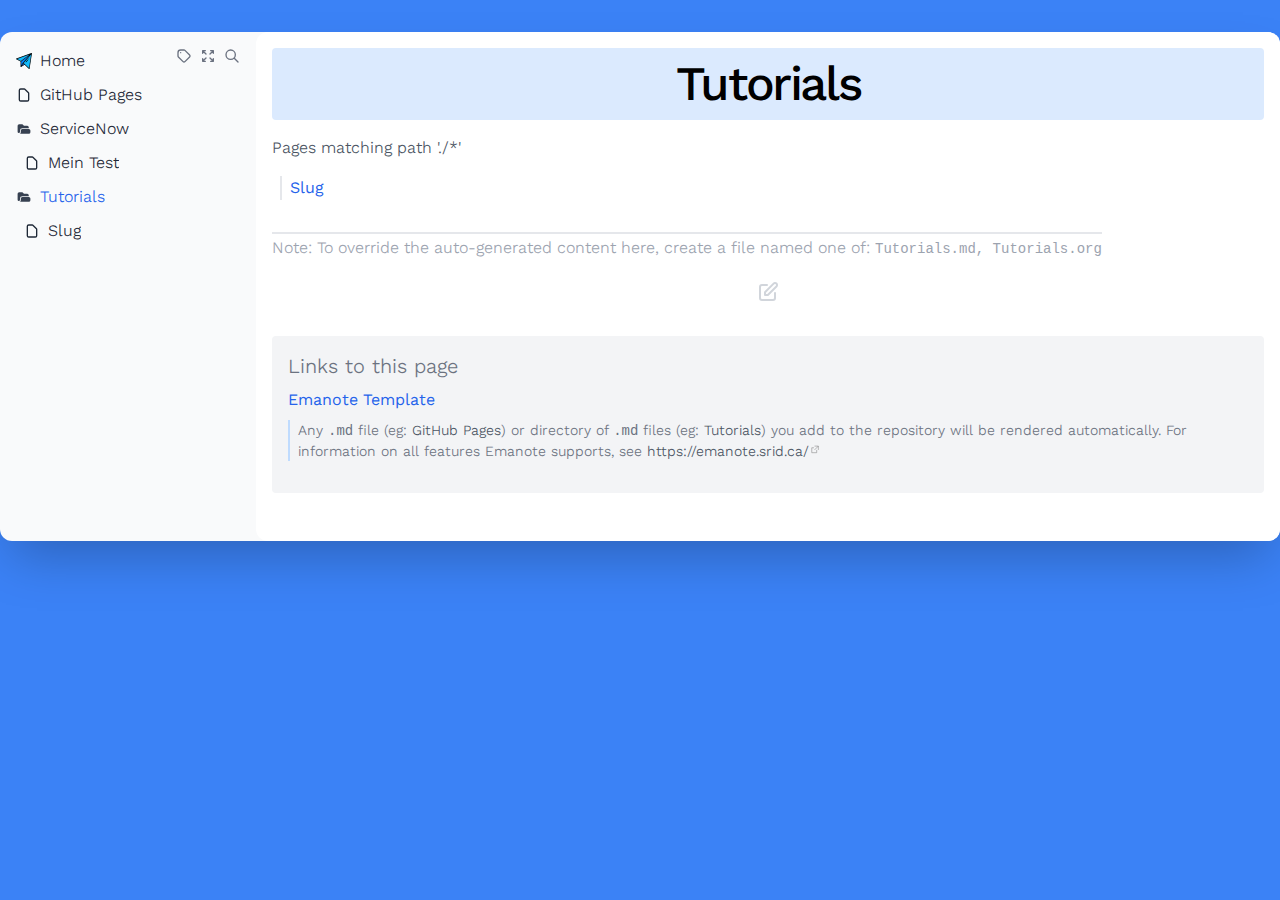
<file: Tutorials.html>
<!DOCTYPE html>
<html lang='en'>

<head>
  <meta charset='UTF-8' />
  <meta name='viewport' content='width=device-width, initial-scale=1' />
  <title>
    Tutorials – Emanote Template
  </title>
  
    
      <meta property='og:description' content />
      <meta property='og:site_name' content='Emanote Template' />
      <meta property='og:image' content />
      <meta property='og:type' content='website' />
      <meta property='og:title' content='Tutorials' />
    
    
      <base href='/' />
      <link href='favicon.svg' rel='icon' />
    
    <style>
  #container, .container {
  }
</style>


  
  <link href='tailwind.css?instanceId=eb8a8192-a84d-46fb-9195-681a8a10caf0' rel='stylesheet' type='text/css' />

  <style>
    /* Heist error element */
    strong.error {
      color: lightcoral;
      font-size: 90%;
      font-family: monospace;
    }

    /* External link icon */
    a[data-linkicon=""]::after {
      content: ""
    }

    a[data-linkicon=none]::after {
      content: ""
    }

    a[data-linkicon="external"]::after {
      content: url('data:image/svg+xml,\
      <svg xmlns="http://www.w3.org/2000/svg" height="0.7em" viewBox="0 0 20 20"> \
        <g style="stroke:gray;stroke-width:1"> \
          <line x1="5" y1="5" x2="5" y2="14" /> \
          <line x1="14" y1="9" x2="14" y2="14" /> \
          <line x1="5" y1="14" x2="14" y2="14" /> \
          <line x1="5" y1="5" x2="9" y2="5"  /> \
          <line x1="10" y1="2" x2="17" y2="2"  /> \
          <line x1="17" y1="2" x2="17" y2="9" /> \
          <line x1="10" y1="9" x2="17" y2="2" style="stroke-width:1.0" /> \
        </g> \
      </svg>');
    }

    a[data-linkicon="external"][href^="mailto:"]::after {
      content: url('data:image/svg+xml,\
        <svg \
          xmlns="http://www.w3.org/2000/svg" \
          height="0.7em" \
          fill="none" \
          viewBox="0 0 24 24" \
          stroke="gray" \
          stroke-width="2"> \
          <path \
            stroke-linecap="round" \
            stroke-linejoin="round" \
            d="M3 8l7.89 5.26a2 2 0 002.22 0L21 8M5 19h14a2 2 0 002-2V7a2 2 0 00-2-2H5a2 2 0 00-2 2v10a2 2 0 002 2z" /> \
        </svg>');
    }
  </style>
  <!-- What goes in this file will appear on near the end of <head>--><link rel='preload' href='_emanote-static/fonts/Work_Sans/WorkSans-VariableFont_wght.ttf' as='font' type='font/ttf' crossorigin />

<style>
  @font-face {
    font-family: 'WorkSans';
    /* FIXME: This ought to be: ${ema:emanoteStaticLayerUrl}/fonts/Work_Sans/WorkSans-VariableFont_wght.ttf */
    src: url(_emanote-static/fonts/Work_Sans/WorkSans-VariableFont_wght.ttf) format("truetype");
    font-display: swap;
  }

  body {
    font-family: 'WorkSans', sans-serif;
    font-variation-settings: 'wght' 350;
  }

  a.mavenLinkBold {
    font-variation-settings: 'wght' 400;
  }

  strong {
    font-variation-settings: 'wght' 500;
  }

  h1,
  h2,
  h3,
  h4,
  h5,
  h6,
  header,
  .header-font {
    font-family: 'WorkSans', sans-serif;
  }

  h1 {
    font-variation-settings: 'wght' 500;
  }

  h2 {
    font-variation-settings: 'wght' 400;
  }

  h3 {
    font-variation-settings: 'wght' 300;
  }
</style>


  
  <link rel='stylesheet' href='_emanote-static/stork/flat.css' />
<!-- Custom Stork-search styling for Emanote -->
<style>
  #stork-search-container {
    z-index: 1000;
    background-color: rgb(15 23 42/.8);
  }

  .stork-overflow-hidden-important {
    overflow: hidden !important;
  }
</style>


<script src='_emanote-static/stork/stork.js'></script>

  
    <script id='emanote-stork' data-emanote-base-url='/'>
      window.emanote = {};
      window.emanote.stork = {
        searchShown: false,
        indexIsStale: false,
        toggleSearch: function () {
          window.emanote.stork.refreshIndex();
          document.getElementById('stork-search-container').classList.toggle('hidden');
          window.emanote.stork.searchShown = document.body.classList.toggle('stork-overflow-hidden-important');
          if (window.emanote.stork.searchShown) {
            document.getElementById('stork-search-input').focus();
          }
        },
        clearSearch: function () {
          document.getElementById('stork-search-container').classList.add('hidden');
          document.body.classList.remove('stork-overflow-hidden-important');
          window.emanote.stork.searchShown = false;
        },

        getBaseUrl: function () {
          const baseUrl = document.getElementById("emanote-stork").getAttribute('data-emanote-base-url') || '/';
          return baseUrl;
        },

        registerIndex: function (options) {
          const indexName = 'emanote-search'; // used to match input[data-stork] attribute value
          const indexUrl = window.emanote.stork.getBaseUrl() + '-/stork.st';
          stork.register(
            indexName,
            indexUrl,
            options);
        },

        init: function () {
          if (document.readyState !== 'complete') {
            window.addEventListener('load', function () {
              stork.initialize(window.emanote.stork.getBaseUrl() + '_emanote-static/stork/stork.wasm');
              window.emanote.stork.registerIndex();
            });

            document.addEventListener('keydown', event => {
              if (window.emanote.stork.searchShown && event.key === 'Escape') {
                window.emanote.stork.clearSearch();
                event.preventDefault();
              } else if ((event.key == 'k' || event.key == 'K') && (event.ctrlKey || event.metaKey)) {
                window.emanote.stork.toggleSearch();
                event.preventDefault();
              }
            });
          } else {
            // This section is called during Ema's hot reload.
            // 
            // Mark the current index as stale, and refresh it *only when* the
            // user actually invokes search.
            // 
            // We do not refresh the index *right away*, as that will cause
            // memory leaks in the browser. See
            // https://github.com/srid/emanote/issues/411#issuecomment-1402056235
            console.log("stork: Marking index as stale");
            window.emanote.stork.markIndexAsStale();
          }
        },

        markIndexAsStale: function () {
          window.emanote.stork.indexIsStale = true;
        },

        refreshIndex: function () {
          if (window.emanote.stork.indexIsStale) {
            console.log("stork: Reloading index");
            window.emanote.stork.indexIsStale = false;
            // NOTE: This will leak memory. See the comment above.
            window.emanote.stork.registerIndex({ forceOverwrite: true });
          }
        }

      };

      window.emanote.stork.init();
    </script>
  

</head>

<!-- DoNotFormat -->



<!-- DoNotFormat -->

<body class='bg-blue-500 dark:bg-blue-900 overflow-y-scroll'>
  
    <div class='container mx-auto'>

      <nav id='breadcrumbs' class='w-full text-gray-700 md:hidden'>
  <div class='flex justify-left'>
    <div class='w-full px-2 py-2 bg-gray-50'>
      <ul class='flex flex-wrap text-lg'>
        <li class='inline-flex items-center'>
          
            
              <img style='width: 1rem;' src='favicon.svg' />
            
          
        </li>
        
          
            <li class='inline-flex items-center'>
              <a class='px-1 font-bold' href=''>
                Emanote Template
              </a>
              <svg fill='currentColor' viewBox='0 0 20 20' class='w-auto h-5 text-gray-400'>
                <path fill-rule='evenodd' d='M7.293 14.707a1 1 0 010-1.414L10.586 10 7.293 6.707a1 1 0 011.414-1.414l4 4a1 1 0 010 1.414l-4 4a1 1 0 01-1.414 0z' clip-rule='evenodd'></path>
              </svg>
            </li>
          
        
      </ul>
    </div>
    <button class='inline px-2 py-1 bg-gray-50 outline-none cursor-pointer focus:outline-none' title='Search (Ctrl+K)' type='button' onclick='window.emanote.stork.toggleSearch()'>
      <svg xmlns='http://www.w3.org/2000/svg' style='width: 1rem;' class='hover:text-blue-700' f
 fill='none' viewBox='0 0 24 24' stroke='currentColor' stroke-width='2'>
  <path stroke-linecap='round' stroke-linejoin='round' d='M21 21l-6-6m2-5a7 7 0 11-14 0 7 7 0 0114 0z'></path>
</svg>
    </button>
    <button class='inline px-2 py-1 text-white bg-blue-600 outline-none cursor-pointer focus:outline-none' title='Toggle sidebar' type='button' onclick="toggleHidden('sidebar')">
      <svg xmlns='http://www.w3.org/2000/svg' class='w-4' fill='none' viewBox='0 0 24 24' stroke='currentColor'>
        <path stroke-linecap='round' stroke-linejoin='round' stroke-width='2' d='M4 6h16M4 12h16M4 18h16'></path>
      </svg>
    </button>
    <script>
      function toggleHidden(elemId) {
        document.getElementById(elemId).classList.toggle("hidden");
      }
    </script>
  </div>
</nav>

      <div id='container' class='flex flex-nowrap flex-col md:flex-row bg-gray-50 md:mt-8 md:shadow-2xl md:mb-8 rounded-xl'>
        <!-- Sidebar column -->
        <nav id='sidebar' class='flex-shrink hidden leading-relaxed md:block md:sticky md:top-0 md:h-full md:w-48 xl:w-64'>
          <div class='px-2 py-2 text-gray-800'>
            <div id='indexing-links' class='flex flex-row float-right p-2 space-x-2 text-gray-500'>
              <a href='-/tags' title='View tags'>
                <svg style='width: 1rem;' class='hover:text-blue-700' fill='none' stroke='currentColor' viewBox='0 0 24 24' xmlns='http://www.w3.org/2000/svg'>
                  <path stroke-linecap='round' stroke-linejoin='round' stroke-width='2' d='M7 7h.01M7 3h5c.512 0 1.024.195 1.414.586l7 7a2 2 0 010 2.828l-7 7a2 2 0 01-2.828 0l-7-7A1.994 1.994 0 013 12V7a4 4 0 014-4z'>
                  </path>
                </svg>
              </a>
              <a href='-/all' title='Expand full tree'>
                <svg style='width: 1rem;' class='hover:text-blue-700' fill='none' stroke='currentColor' viewBox='0 0 24 24' xmlns='http://www.w3.org/2000/svg'>
                  <path stroke-linecap='round' stroke-linejoin='round' stroke-width='2' d='M4 8V4m0 0h4M4 4l5 5m11-1V4m0 0h-4m4 0l-5 5M4 16v4m0 0h4m-4 0l5-5m11 5l-5-5m5 5v-4m0 4h-4'>
                  </path>
                </svg>
              </a>
              <a title='Search (Ctrl+K)' class='cursor-pointer' onclick='window.emanote.stork.toggleSearch()'>
                <svg xmlns='http://www.w3.org/2000/svg' style='width: 1rem;' class='hover:text-blue-700' f
 fill='none' viewBox='0 0 24 24' stroke='currentColor' stroke-width='2'>
  <path stroke-linecap='round' stroke-linejoin='round' d='M21 21l-6-6m2-5a7 7 0 11-14 0 7 7 0 0114 0z'></path>
</svg>
              </a>
            </div>

            <div id='site-logo' class='pl-2'>
              <div class='flex items-center my-2 space-x-2 justify-left'>
                <a href='' title='Go to Home'>
                  
                    
                      <!-- The style width attribute here is to prevent huge
                      icon from displaying at those rare occasions when Tailwind
                      hasn't kicked in immediately on page load 
                      -->
                      <img style='width: 1rem;' class='transition transform hover:scale-110 hover:opacity-80' src='favicon.svg' />
                    
                  
                </a>
                <a class='font-bold truncate' title='Go to Home' href=''>
                  Home
                </a>
              </div>
            </div>

            
              <!-- Variable bindings for this tree-->
  
    
      
    
    



  


<!-- Rendering of this tree -->
<div class='pl-2'>
  <!-- Node's rootLabel-->
  <div class='flex items-center my-2 space-x-2 justify-left'>
    
    
      <svg class='w-4 h-4 flex-shrink-0 inline' fill='none' stroke='currentColor' viewBox='0 0 24 24' xmlns='http://www.w3.org/2000/svg'>
        <path stroke-linecap='round' stroke-linejoin='round' stroke-width='2' d='M7 21h10a2 2 0 002-2V9.414a1 1 0 00-.293-.707l-5.414-5.414A1 1 0 0012.586 3H7a2 2 0 00-2 2v14a2 2 0 002 2z'>
        </path>
      </svg>
    
  
    <a class='hover:underline truncate' title='GitHub Pages' href='github-pages'>
      GitHub Pages
    </a>
    
      
  </div>

  <!-- Node's children forest, displayed only on active trees
    TODO: Use <details> to toggle visibility?
  -->
  
    
  
</div>
            
              <!-- Variable bindings for this tree-->
  
    
      
      
    



  
  

<!-- Rendering of this tree -->
<div class='pl-2'>
  <!-- Node's rootLabel-->
  <div class='flex items-center my-2 space-x-2 justify-left'>
    
    
      <svg xmlns='http://www.w3.org/2000/svg' class='w-4 h-4 flex-shrink-0 inline text-gray-700' viewBox='0 0 20 20' fill='currentColor'>
        <path fill-rule='evenodd' d='M2 6a2 2 0 012-2h4l2 2h4a2 2 0 012 2v1H8a3 3 0 00-3 3v1.5a1.5 1.5 0 01-3 0V6z' clip-rule='evenodd'></path>
        <path d='M6 12a2 2 0 012-2h8a2 2 0 012 2v2a2 2 0 01-2 2H2h2a2 2 0 002-2v-2z'></path>
      </svg>
      
  
    <a class='font-bold hover:underline truncate' title='ServiceNow' href='ServiceNow'>
      ServiceNow
    </a>
    
      
  </div>

  <!-- Node's children forest, displayed only on active trees
    TODO: Use <details> to toggle visibility?
  -->
  
    
      <!-- Variable bindings for this tree-->
  
    
      
    
    



  


<!-- Rendering of this tree -->
<div class='pl-2'>
  <!-- Node's rootLabel-->
  <div class='flex items-center my-2 space-x-2 justify-left'>
    
    
      <svg class='w-4 h-4 flex-shrink-0 inline' fill='none' stroke='currentColor' viewBox='0 0 24 24' xmlns='http://www.w3.org/2000/svg'>
        <path stroke-linecap='round' stroke-linejoin='round' stroke-width='2' d='M7 21h10a2 2 0 002-2V9.414a1 1 0 00-.293-.707l-5.414-5.414A1 1 0 0012.586 3H7a2 2 0 00-2 2v14a2 2 0 002 2z'>
        </path>
      </svg>
    
  
    <a class='hover:underline truncate' title='Mein Test' href='ServiceNow/xyz_test_001'>
      Mein Test
    </a>
    
      
  </div>

  <!-- Node's children forest, displayed only on active trees
    TODO: Use <details> to toggle visibility?
  -->
  
    
  
</div>
    
  
</div>
            
              <!-- Variable bindings for this tree-->
  
  


  
  

<!-- Rendering of this tree -->
<div class='pl-2'>
  <!-- Node's rootLabel-->
  <div class='flex items-center my-2 space-x-2 justify-left'>
    
    
      <svg xmlns='http://www.w3.org/2000/svg' class='w-4 h-4 flex-shrink-0 inline text-gray-700' viewBox='0 0 20 20' fill='currentColor'>
        <path fill-rule='evenodd' d='M2 6a2 2 0 012-2h4l2 2h4a2 2 0 012 2v1H8a3 3 0 00-3 3v1.5a1.5 1.5 0 01-3 0V6z' clip-rule='evenodd'></path>
        <path d='M6 12a2 2 0 012-2h8a2 2 0 012 2v2a2 2 0 01-2 2H2h2a2 2 0 002-2v-2z'></path>
      </svg>
      
  
    <a class='font-bold text-blue-600 hover:underline truncate' title='Tutorials' href='Tutorials'>
      Tutorials
    </a>
    
      
  </div>

  <!-- Node's children forest, displayed only on active trees
    TODO: Use <details> to toggle visibility?
  -->
  
    
      <!-- Variable bindings for this tree-->
  
    
      
    
    



  


<!-- Rendering of this tree -->
<div class='pl-2'>
  <!-- Node's rootLabel-->
  <div class='flex items-center my-2 space-x-2 justify-left'>
    
    
      <svg class='w-4 h-4 flex-shrink-0 inline' fill='none' stroke='currentColor' viewBox='0 0 24 24' xmlns='http://www.w3.org/2000/svg'>
        <path stroke-linecap='round' stroke-linejoin='round' stroke-width='2' d='M7 21h10a2 2 0 002-2V9.414a1 1 0 00-.293-.707l-5.414-5.414A1 1 0 0012.586 3H7a2 2 0 00-2 2v14a2 2 0 002 2z'>
        </path>
      </svg>
    
  
    <a class='hover:underline truncate' title='Slug' href='Tutorials/Slug'>
      Slug
    </a>
    
      
  </div>

  <!-- Node's children forest, displayed only on active trees
    TODO: Use <details> to toggle visibility?
  -->
  
    
  
</div>
    
  
</div>
            

          </div>
        </nav>

        <!-- Main body column -->
        <div class='flex-1 w-full overflow-x-auto bg-white rounded-xl'>
          <main class='px-4 py-4'>
            <h1 class='flex items-end justify-center mb-4 p-3 bg-blue-100 text-5xl font-extrabold text-black rounded'>
  <a class='z-40 tracking-tighter '>
    Tutorials
  </a>
</h1>
            <article class='overflow-auto'>
  <!-- What goes in this file will appear on top of note body-->
  <nav>
  <div class='mb-8'>
    <header data-nosnippet class='pb-2 mb-2 font-semibold text-gray-600'>
      Pages matching path './*'
    </header>
    <ul>
      
        <li>
          <div class='flex flex-wrap my-2'>
            
              <span data-nosnippet class='mr-2 text-right text-gray-600'>
              </span>
            
            <a class='flex-1 text-blue-600 mavenLinkBold border-l-2 pl-2 hover:underline' href='Tutorials/Slug'>
              Slug
            </a>
          </div>
        </li>
      
    </ul>
  </div>
</nav><div class='text-gray-400 border-t-2 inline-block pt-0.5'>
    <p class='mb-3'>
      Note: To override the auto-generated content here, create a file named one of: <span class='font-mono text-sm'>Tutorials.md, Tutorials.org</span>
    </p>
  </div>

  <div class='flex items-center justify-center mt-2'>
  
    
      <a class='text-gray-300 hover:text-blue-600 text-sm' title='Edit this page on GitHub' href='https://github.com/mak1A4/sncmder.pages/blob/master/Tutorials.md'>
        <svg xmlns='http://www.w3.org/2000/svg' class='h-6 w-6' fill='none' viewBox='0 0 24 24' stroke='currentColor'>
          <path stroke-linecap='round' stroke-linejoin='round' stroke-width='2' d='M11 5H6a2 2 0 00-2 2v11a2 2 0 002 2h11a2 2 0 002-2v-5m-1.414-9.414a2 2 0 112.828 2.828L11.828 15H9v-2.828l8.586-8.586z'></path>
        </svg>
      </a>
    
  
</div>
</article>
            <div class='flex flex-col lg:flex-row lg:space-x-2'>
              
              
  <div class='flex-1 p-4 mt-8 bg-gray-100 rounded'>
    <header class='mb-2 text-xl font-semibold text-gray-500'>Links to this page</header>
    <ul class='space-y-1'>
      
        <li>
          <a class='text-blue-600 mavenLinkBold hover:bg-blue-50' href=''>
            Emanote Template
          </a>
          
            <div class='mb-4 overflow-auto text-sm text-gray-500'>
  
    <div class='pl-2 mt-2 border-l-2 border-blue-200 hover:border-blue-500'>
      <div><p>Any <code>.md</code> file (eg: <a href='github-pages' class='text-gray-600 font-bold hover:bg-gray-50' data-wikilink-type='WikiLinkNormal'>GitHub Pages</a>) or directory of <code>.md</code> files (eg: <a href='Tutorials' class='text-gray-600 font-bold hover:bg-gray-50' data-wikilink-type='WikiLinkNormal'>Tutorials</a>) you add to the repository will be rendered automatically. For information on all features Emanote supports, see <a href='https://emanote.srid.ca/' class='text-gray-600 hover:underline' data-linkicon='external' target='_blank' rel='noopener'>https://emanote.srid.ca/</a></p></div>
    </div>
  
</div>
          
        </li>
      
    </ul>
  </div>

            </div>
            
  <section class='flex flex-wrap items-end justify-center my-4 space-x-2 space-y-2 font-mono text-sm'>
    
  </section>

            <!-- What goes in this file will at the very end of the main div -->
          </main>
        </div>
      </div>
      <footer class='flex items-center justify-center mt-2 mb-8 space-x-4 text-center text-gray-800'>
</footer>

    </div>
  
  <div id='stork-search-container' class='hidden fixed w-screen h-screen inset-0 backdrop-filter backdrop-blur-sm'>
  <div class='fixed w-screen h-screen inset-0' onclick='window.emanote.stork.toggleSearch()'></div>

  <div class='container mx-auto p-10 mt-10'>
    <div class='stork-wrapper-flat container mx-auto'>
      <input id='stork-search-input' data-stork='emanote-search' class='stork-input' placeholder='Search (Ctrl+K) ...' />
      <div data-stork='emanote-search-output' class='stork-output'></div>
    </div>
  </div>
</div>
  
    
  
</body>

</html>
</file>
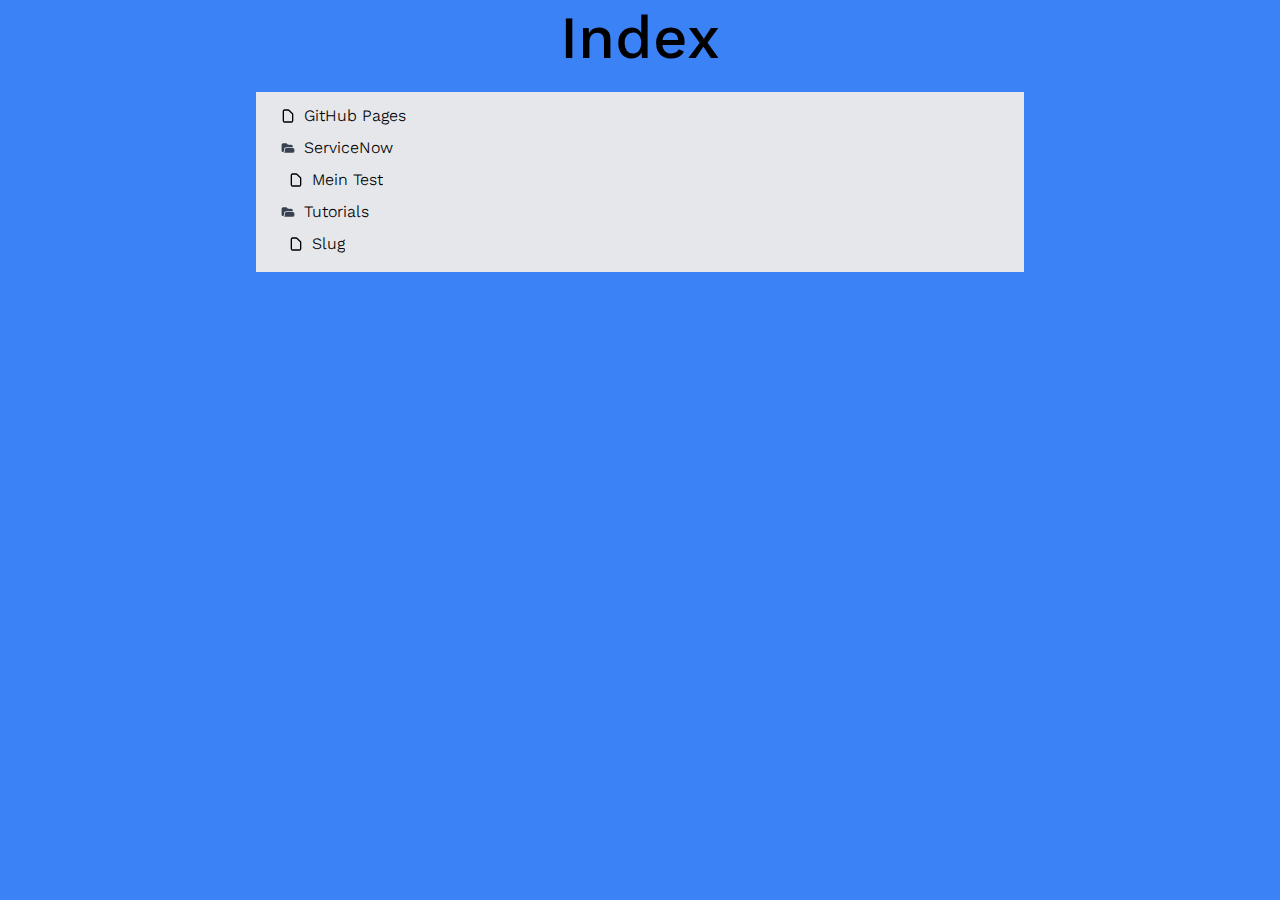
<file: -/all.html>
<html lang='en'>

<head>
  <meta charset='UTF-8' />
  <meta name='viewport' content='width=device-width, initial-scale=1' />
  <title>
    Index – Emanote Template
  </title>
  
    
      <meta property='og:description' content='This is a Git template repository of Markdown notes that are automatically rendered using Emanote and hosted on [[GitHub Pages]], while enabling editing in the likes of Visual Studio Code. For details, see https://github.com/srid/emanote-template.' />
      <meta property='og:site_name' content='Emanote Template' />
      <meta property='og:image' content />
      <meta property='og:type' content='website' />
      <meta property='og:title' content='Index' />
    
    
      <base href='/' />
      <link href='favicon.svg' rel='icon' />
    
    <style>
  #container, .container {
  }
</style>


  
  <link href='tailwind.css?instanceId=eb8a8192-a84d-46fb-9195-681a8a10caf0' rel='stylesheet' type='text/css' />

  <style>
    /* Heist error element */
    strong.error {
      color: lightcoral;
      font-size: 90%;
      font-family: monospace;
    }

    /* External link icon */
    a[data-linkicon=""]::after {
      content: ""
    }

    a[data-linkicon=none]::after {
      content: ""
    }

    a[data-linkicon="external"]::after {
      content: url('data:image/svg+xml,\
      <svg xmlns="http://www.w3.org/2000/svg" height="0.7em" viewBox="0 0 20 20"> \
        <g style="stroke:gray;stroke-width:1"> \
          <line x1="5" y1="5" x2="5" y2="14" /> \
          <line x1="14" y1="9" x2="14" y2="14" /> \
          <line x1="5" y1="14" x2="14" y2="14" /> \
          <line x1="5" y1="5" x2="9" y2="5"  /> \
          <line x1="10" y1="2" x2="17" y2="2"  /> \
          <line x1="17" y1="2" x2="17" y2="9" /> \
          <line x1="10" y1="9" x2="17" y2="2" style="stroke-width:1.0" /> \
        </g> \
      </svg>');
    }

    a[data-linkicon="external"][href^="mailto:"]::after {
      content: url('data:image/svg+xml,\
        <svg \
          xmlns="http://www.w3.org/2000/svg" \
          height="0.7em" \
          fill="none" \
          viewBox="0 0 24 24" \
          stroke="gray" \
          stroke-width="2"> \
          <path \
            stroke-linecap="round" \
            stroke-linejoin="round" \
            d="M3 8l7.89 5.26a2 2 0 002.22 0L21 8M5 19h14a2 2 0 002-2V7a2 2 0 00-2-2H5a2 2 0 00-2 2v10a2 2 0 002 2z" /> \
        </svg>');
    }
  </style>
  <!-- What goes in this file will appear on near the end of <head>--><link rel='preload' href='_emanote-static/fonts/Work_Sans/WorkSans-VariableFont_wght.ttf' as='font' type='font/ttf' crossorigin />

<style>
  @font-face {
    font-family: 'WorkSans';
    /* FIXME: This ought to be: ${ema:emanoteStaticLayerUrl}/fonts/Work_Sans/WorkSans-VariableFont_wght.ttf */
    src: url(_emanote-static/fonts/Work_Sans/WorkSans-VariableFont_wght.ttf) format("truetype");
    font-display: swap;
  }

  body {
    font-family: 'WorkSans', sans-serif;
    font-variation-settings: 'wght' 350;
  }

  a.mavenLinkBold {
    font-variation-settings: 'wght' 400;
  }

  strong {
    font-variation-settings: 'wght' 500;
  }

  h1,
  h2,
  h3,
  h4,
  h5,
  h6,
  header,
  .header-font {
    font-family: 'WorkSans', sans-serif;
  }

  h1 {
    font-variation-settings: 'wght' 500;
  }

  h2 {
    font-variation-settings: 'wght' 400;
  }

  h3 {
    font-variation-settings: 'wght' 300;
  }
</style>


  <head-main></head-main>
  <link rel='stylesheet' href='_emanote-static/stork/flat.css' />
<!-- Custom Stork-search styling for Emanote -->
<style>
  #stork-search-container {
    z-index: 1000;
    background-color: rgb(15 23 42/.8);
  }

  .stork-overflow-hidden-important {
    overflow: hidden !important;
  }
</style>


<script src='_emanote-static/stork/stork.js'></script>

  
    <script id='emanote-stork' data-emanote-base-url='/'>
      window.emanote = {};
      window.emanote.stork = {
        searchShown: false,
        indexIsStale: false,
        toggleSearch: function () {
          window.emanote.stork.refreshIndex();
          document.getElementById('stork-search-container').classList.toggle('hidden');
          window.emanote.stork.searchShown = document.body.classList.toggle('stork-overflow-hidden-important');
          if (window.emanote.stork.searchShown) {
            document.getElementById('stork-search-input').focus();
          }
        },
        clearSearch: function () {
          document.getElementById('stork-search-container').classList.add('hidden');
          document.body.classList.remove('stork-overflow-hidden-important');
          window.emanote.stork.searchShown = false;
        },

        getBaseUrl: function () {
          const baseUrl = document.getElementById("emanote-stork").getAttribute('data-emanote-base-url') || '/';
          return baseUrl;
        },

        registerIndex: function (options) {
          const indexName = 'emanote-search'; // used to match input[data-stork] attribute value
          const indexUrl = window.emanote.stork.getBaseUrl() + '-/stork.st';
          stork.register(
            indexName,
            indexUrl,
            options);
        },

        init: function () {
          if (document.readyState !== 'complete') {
            window.addEventListener('load', function () {
              stork.initialize(window.emanote.stork.getBaseUrl() + '_emanote-static/stork/stork.wasm');
              window.emanote.stork.registerIndex();
            });

            document.addEventListener('keydown', event => {
              if (window.emanote.stork.searchShown && event.key === 'Escape') {
                window.emanote.stork.clearSearch();
                event.preventDefault();
              } else if ((event.key == 'k' || event.key == 'K') && (event.ctrlKey || event.metaKey)) {
                window.emanote.stork.toggleSearch();
                event.preventDefault();
              }
            });
          } else {
            // This section is called during Ema's hot reload.
            // 
            // Mark the current index as stale, and refresh it *only when* the
            // user actually invokes search.
            // 
            // We do not refresh the index *right away*, as that will cause
            // memory leaks in the browser. See
            // https://github.com/srid/emanote/issues/411#issuecomment-1402056235
            console.log("stork: Marking index as stale");
            window.emanote.stork.markIndexAsStale();
          }
        },

        markIndexAsStale: function () {
          window.emanote.stork.indexIsStale = true;
        },

        refreshIndex: function () {
          if (window.emanote.stork.indexIsStale) {
            console.log("stork: Reloading index");
            window.emanote.stork.indexIsStale = false;
            // NOTE: This will leak memory. See the comment above.
            window.emanote.stork.registerIndex({ forceOverwrite: true });
          }
        }

      };

      window.emanote.stork.init();
    </script>
  

</head>

<!-- DoNotFormat -->



<!-- DoNotFormat -->

<body class='bg-blue-500 dark:bg-blue-900 overflow-y-scroll'>
  
    <div class='container mx-auto '>
      <main class='flex-col items-center justify-center mx-2'>
        <h1 class='pb-2 mt-2 mb-2 text-6xl text-center'>
          Index
        </h1>
        <div class='pb-2 mx-auto my-4 lg:max-w-screen-md '>
          
    <div class='pt-1 pb-2 pl-4 bg-gray-200'>
      
        <!-- Variable bindings for this tree-->
  
    
      
    
    



  


<!-- Rendering of this tree -->
<div class='pl-2'>
  <!-- Node's rootLabel-->
  <div class='flex items-center my-2 space-x-2 justify-left'>
    
    
      <svg class='w-4 h-4 flex-shrink-0 inline' fill='none' stroke='currentColor' viewBox='0 0 24 24' xmlns='http://www.w3.org/2000/svg'>
        <path stroke-linecap='round' stroke-linejoin='round' stroke-width='2' d='M7 21h10a2 2 0 002-2V9.414a1 1 0 00-.293-.707l-5.414-5.414A1 1 0 0012.586 3H7a2 2 0 00-2 2v14a2 2 0 002 2z'>
        </path>
      </svg>
    
  
    <a class='hover:underline truncate' title='GitHub Pages' href='github-pages'>
      GitHub Pages
    </a>
    
      
  </div>

  <!-- Node's children forest, displayed only on active trees
    TODO: Use <details> to toggle visibility?
  -->
  
    
  
</div>
      
        <!-- Variable bindings for this tree-->
  
    
      
      
    



  
  

<!-- Rendering of this tree -->
<div class='pl-2'>
  <!-- Node's rootLabel-->
  <div class='flex items-center my-2 space-x-2 justify-left'>
    
    
      <svg xmlns='http://www.w3.org/2000/svg' class='w-4 h-4 flex-shrink-0 inline text-gray-700' viewBox='0 0 20 20' fill='currentColor'>
        <path fill-rule='evenodd' d='M2 6a2 2 0 012-2h4l2 2h4a2 2 0 012 2v1H8a3 3 0 00-3 3v1.5a1.5 1.5 0 01-3 0V6z' clip-rule='evenodd'></path>
        <path d='M6 12a2 2 0 012-2h8a2 2 0 012 2v2a2 2 0 01-2 2H2h2a2 2 0 002-2v-2z'></path>
      </svg>
      
  
    <a class='font-bold hover:underline truncate' title='ServiceNow' href='ServiceNow'>
      ServiceNow
    </a>
    
      
  </div>

  <!-- Node's children forest, displayed only on active trees
    TODO: Use <details> to toggle visibility?
  -->
  
    
      <!-- Variable bindings for this tree-->
  
    
      
    
    



  


<!-- Rendering of this tree -->
<div class='pl-2'>
  <!-- Node's rootLabel-->
  <div class='flex items-center my-2 space-x-2 justify-left'>
    
    
      <svg class='w-4 h-4 flex-shrink-0 inline' fill='none' stroke='currentColor' viewBox='0 0 24 24' xmlns='http://www.w3.org/2000/svg'>
        <path stroke-linecap='round' stroke-linejoin='round' stroke-width='2' d='M7 21h10a2 2 0 002-2V9.414a1 1 0 00-.293-.707l-5.414-5.414A1 1 0 0012.586 3H7a2 2 0 00-2 2v14a2 2 0 002 2z'>
        </path>
      </svg>
    
  
    <a class='hover:underline truncate' title='Mein Test' href='ServiceNow/xyz_test_001'>
      Mein Test
    </a>
    
      
  </div>

  <!-- Node's children forest, displayed only on active trees
    TODO: Use <details> to toggle visibility?
  -->
  
    
  
</div>
    
  
</div>
      
        <!-- Variable bindings for this tree-->
  
    
      
      
    



  
  

<!-- Rendering of this tree -->
<div class='pl-2'>
  <!-- Node's rootLabel-->
  <div class='flex items-center my-2 space-x-2 justify-left'>
    
    
      <svg xmlns='http://www.w3.org/2000/svg' class='w-4 h-4 flex-shrink-0 inline text-gray-700' viewBox='0 0 20 20' fill='currentColor'>
        <path fill-rule='evenodd' d='M2 6a2 2 0 012-2h4l2 2h4a2 2 0 012 2v1H8a3 3 0 00-3 3v1.5a1.5 1.5 0 01-3 0V6z' clip-rule='evenodd'></path>
        <path d='M6 12a2 2 0 012-2h8a2 2 0 012 2v2a2 2 0 01-2 2H2h2a2 2 0 002-2v-2z'></path>
      </svg>
      
  
    <a class='font-bold hover:underline truncate' title='Tutorials' href='Tutorials'>
      Tutorials
    </a>
    
      
  </div>

  <!-- Node's children forest, displayed only on active trees
    TODO: Use <details> to toggle visibility?
  -->
  
    
      <!-- Variable bindings for this tree-->
  
    
      
    
    



  


<!-- Rendering of this tree -->
<div class='pl-2'>
  <!-- Node's rootLabel-->
  <div class='flex items-center my-2 space-x-2 justify-left'>
    
    
      <svg class='w-4 h-4 flex-shrink-0 inline' fill='none' stroke='currentColor' viewBox='0 0 24 24' xmlns='http://www.w3.org/2000/svg'>
        <path stroke-linecap='round' stroke-linejoin='round' stroke-width='2' d='M7 21h10a2 2 0 002-2V9.414a1 1 0 00-.293-.707l-5.414-5.414A1 1 0 0012.586 3H7a2 2 0 00-2 2v14a2 2 0 002 2z'>
        </path>
      </svg>
    
  
    <a class='hover:underline truncate' title='Slug' href='Tutorials/Slug'>
      Slug
    </a>
    
      
  </div>

  <!-- Node's children forest, displayed only on active trees
    TODO: Use <details> to toggle visibility?
  -->
  
    
  
</div>
    
  
</div>
      
    </div>
  
        </div>
      </main>
      <footer class='flex items-center justify-center mt-2 mb-8 space-x-4 text-center text-gray-800'>
</footer>

    </div>
  
  <div id='stork-search-container' class='hidden fixed w-screen h-screen inset-0 backdrop-filter backdrop-blur-sm'>
  <div class='fixed w-screen h-screen inset-0' onclick='window.emanote.stork.toggleSearch()'></div>

  <div class='container mx-auto p-10 mt-10'>
    <div class='stork-wrapper-flat container mx-auto'>
      <input id='stork-search-input' data-stork='emanote-search' class='stork-input' placeholder='Search (Ctrl+K) ...' />
      <div data-stork='emanote-search-output' class='stork-output'></div>
    </div>
  </div>
</div>
  
    
  
</body>

</html>
</file>
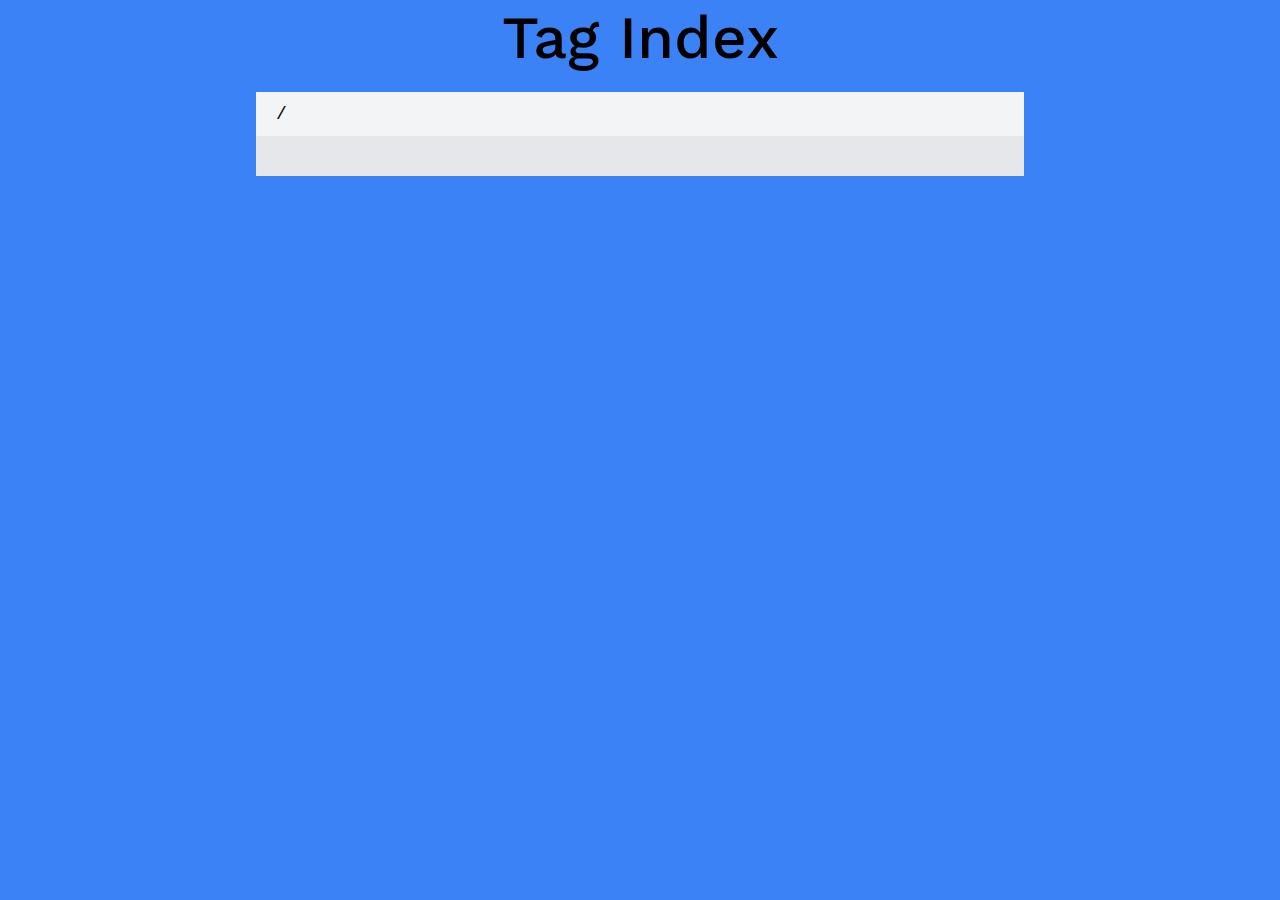
<file: -/tags.html>
<html lang='en'>

<head>
  <meta charset='UTF-8' />
  <meta name='viewport' content='width=device-width, initial-scale=1' />
  <title>
    Tag Index – Emanote Template
  </title>
  
    
      <meta property='og:description' content='This is a Git template repository of Markdown notes that are automatically rendered using Emanote and hosted on [[GitHub Pages]], while enabling editing in the likes of Visual Studio Code. For details, see https://github.com/srid/emanote-template.' />
      <meta property='og:site_name' content='Emanote Template' />
      <meta property='og:image' content />
      <meta property='og:type' content='website' />
      <meta property='og:title' content='Tag Index' />
    
    
      <base href='/' />
      <link href='favicon.svg' rel='icon' />
    
    <style>
  #container, .container {
  }
</style>


  
  <link href='tailwind.css?instanceId=eb8a8192-a84d-46fb-9195-681a8a10caf0' rel='stylesheet' type='text/css' />

  <style>
    /* Heist error element */
    strong.error {
      color: lightcoral;
      font-size: 90%;
      font-family: monospace;
    }

    /* External link icon */
    a[data-linkicon=""]::after {
      content: ""
    }

    a[data-linkicon=none]::after {
      content: ""
    }

    a[data-linkicon="external"]::after {
      content: url('data:image/svg+xml,\
      <svg xmlns="http://www.w3.org/2000/svg" height="0.7em" viewBox="0 0 20 20"> \
        <g style="stroke:gray;stroke-width:1"> \
          <line x1="5" y1="5" x2="5" y2="14" /> \
          <line x1="14" y1="9" x2="14" y2="14" /> \
          <line x1="5" y1="14" x2="14" y2="14" /> \
          <line x1="5" y1="5" x2="9" y2="5"  /> \
          <line x1="10" y1="2" x2="17" y2="2"  /> \
          <line x1="17" y1="2" x2="17" y2="9" /> \
          <line x1="10" y1="9" x2="17" y2="2" style="stroke-width:1.0" /> \
        </g> \
      </svg>');
    }

    a[data-linkicon="external"][href^="mailto:"]::after {
      content: url('data:image/svg+xml,\
        <svg \
          xmlns="http://www.w3.org/2000/svg" \
          height="0.7em" \
          fill="none" \
          viewBox="0 0 24 24" \
          stroke="gray" \
          stroke-width="2"> \
          <path \
            stroke-linecap="round" \
            stroke-linejoin="round" \
            d="M3 8l7.89 5.26a2 2 0 002.22 0L21 8M5 19h14a2 2 0 002-2V7a2 2 0 00-2-2H5a2 2 0 00-2 2v10a2 2 0 002 2z" /> \
        </svg>');
    }
  </style>
  <!-- What goes in this file will appear on near the end of <head>--><link rel='preload' href='_emanote-static/fonts/Work_Sans/WorkSans-VariableFont_wght.ttf' as='font' type='font/ttf' crossorigin />

<style>
  @font-face {
    font-family: 'WorkSans';
    /* FIXME: This ought to be: ${ema:emanoteStaticLayerUrl}/fonts/Work_Sans/WorkSans-VariableFont_wght.ttf */
    src: url(_emanote-static/fonts/Work_Sans/WorkSans-VariableFont_wght.ttf) format("truetype");
    font-display: swap;
  }

  body {
    font-family: 'WorkSans', sans-serif;
    font-variation-settings: 'wght' 350;
  }

  a.mavenLinkBold {
    font-variation-settings: 'wght' 400;
  }

  strong {
    font-variation-settings: 'wght' 500;
  }

  h1,
  h2,
  h3,
  h4,
  h5,
  h6,
  header,
  .header-font {
    font-family: 'WorkSans', sans-serif;
  }

  h1 {
    font-variation-settings: 'wght' 500;
  }

  h2 {
    font-variation-settings: 'wght' 400;
  }

  h3 {
    font-variation-settings: 'wght' 300;
  }
</style>


  <head-main></head-main>
  <link rel='stylesheet' href='_emanote-static/stork/flat.css' />
<!-- Custom Stork-search styling for Emanote -->
<style>
  #stork-search-container {
    z-index: 1000;
    background-color: rgb(15 23 42/.8);
  }

  .stork-overflow-hidden-important {
    overflow: hidden !important;
  }
</style>


<script src='_emanote-static/stork/stork.js'></script>

  
    <script id='emanote-stork' data-emanote-base-url='/'>
      window.emanote = {};
      window.emanote.stork = {
        searchShown: false,
        indexIsStale: false,
        toggleSearch: function () {
          window.emanote.stork.refreshIndex();
          document.getElementById('stork-search-container').classList.toggle('hidden');
          window.emanote.stork.searchShown = document.body.classList.toggle('stork-overflow-hidden-important');
          if (window.emanote.stork.searchShown) {
            document.getElementById('stork-search-input').focus();
          }
        },
        clearSearch: function () {
          document.getElementById('stork-search-container').classList.add('hidden');
          document.body.classList.remove('stork-overflow-hidden-important');
          window.emanote.stork.searchShown = false;
        },

        getBaseUrl: function () {
          const baseUrl = document.getElementById("emanote-stork").getAttribute('data-emanote-base-url') || '/';
          return baseUrl;
        },

        registerIndex: function (options) {
          const indexName = 'emanote-search'; // used to match input[data-stork] attribute value
          const indexUrl = window.emanote.stork.getBaseUrl() + '-/stork.st';
          stork.register(
            indexName,
            indexUrl,
            options);
        },

        init: function () {
          if (document.readyState !== 'complete') {
            window.addEventListener('load', function () {
              stork.initialize(window.emanote.stork.getBaseUrl() + '_emanote-static/stork/stork.wasm');
              window.emanote.stork.registerIndex();
            });

            document.addEventListener('keydown', event => {
              if (window.emanote.stork.searchShown && event.key === 'Escape') {
                window.emanote.stork.clearSearch();
                event.preventDefault();
              } else if ((event.key == 'k' || event.key == 'K') && (event.ctrlKey || event.metaKey)) {
                window.emanote.stork.toggleSearch();
                event.preventDefault();
              }
            });
          } else {
            // This section is called during Ema's hot reload.
            // 
            // Mark the current index as stale, and refresh it *only when* the
            // user actually invokes search.
            // 
            // We do not refresh the index *right away*, as that will cause
            // memory leaks in the browser. See
            // https://github.com/srid/emanote/issues/411#issuecomment-1402056235
            console.log("stork: Marking index as stale");
            window.emanote.stork.markIndexAsStale();
          }
        },

        markIndexAsStale: function () {
          window.emanote.stork.indexIsStale = true;
        },

        refreshIndex: function () {
          if (window.emanote.stork.indexIsStale) {
            console.log("stork: Reloading index");
            window.emanote.stork.indexIsStale = false;
            // NOTE: This will leak memory. See the comment above.
            window.emanote.stork.registerIndex({ forceOverwrite: true });
          }
        }

      };

      window.emanote.stork.init();
    </script>
  

</head>

<!-- DoNotFormat -->



<!-- DoNotFormat -->

<body class='bg-blue-500 dark:bg-blue-900 overflow-y-scroll'>
  
    <div class='container mx-auto '>
      <main class='flex-col items-center justify-center mx-2'>
        <h1 class='pb-2 mt-2 mb-2 text-6xl text-center'>
          Tag Index
        </h1>
        <div class='pb-2 mx-auto my-4 lg:max-w-screen-md '>
          
    <div class='bg-gray-200 pb-2'>
      <nav id='tagcrumbs' class='w-full pl-2 bg-gray-100'>
        <div class='flex items-center justify-left'>
          <div class='w-full px-2 py-2 '>
            <ul class='flex flex-wrap text-lg'>
              
              <li class='inline-flex items-center text-black'>
                <a class='px-1 font-mono'>
                  /
                </a>
              </li>
            </ul>
          </div>
        </div>
      </nav>
      <div class='flex flex-col pl-2 my-4 ml-2 space-y-2'>
        
        
      </div>
    </div>
  
        </div>
      </main>
      <footer class='flex items-center justify-center mt-2 mb-8 space-x-4 text-center text-gray-800'>
</footer>

    </div>
  
  <div id='stork-search-container' class='hidden fixed w-screen h-screen inset-0 backdrop-filter backdrop-blur-sm'>
  <div class='fixed w-screen h-screen inset-0' onclick='window.emanote.stork.toggleSearch()'></div>

  <div class='container mx-auto p-10 mt-10'>
    <div class='stork-wrapper-flat container mx-auto'>
      <input id='stork-search-input' data-stork='emanote-search' class='stork-input' placeholder='Search (Ctrl+K) ...' />
      <div data-stork='emanote-search-output' class='stork-output'></div>
    </div>
  </div>
</div>
  
    
  
</body>

</html>
</file>
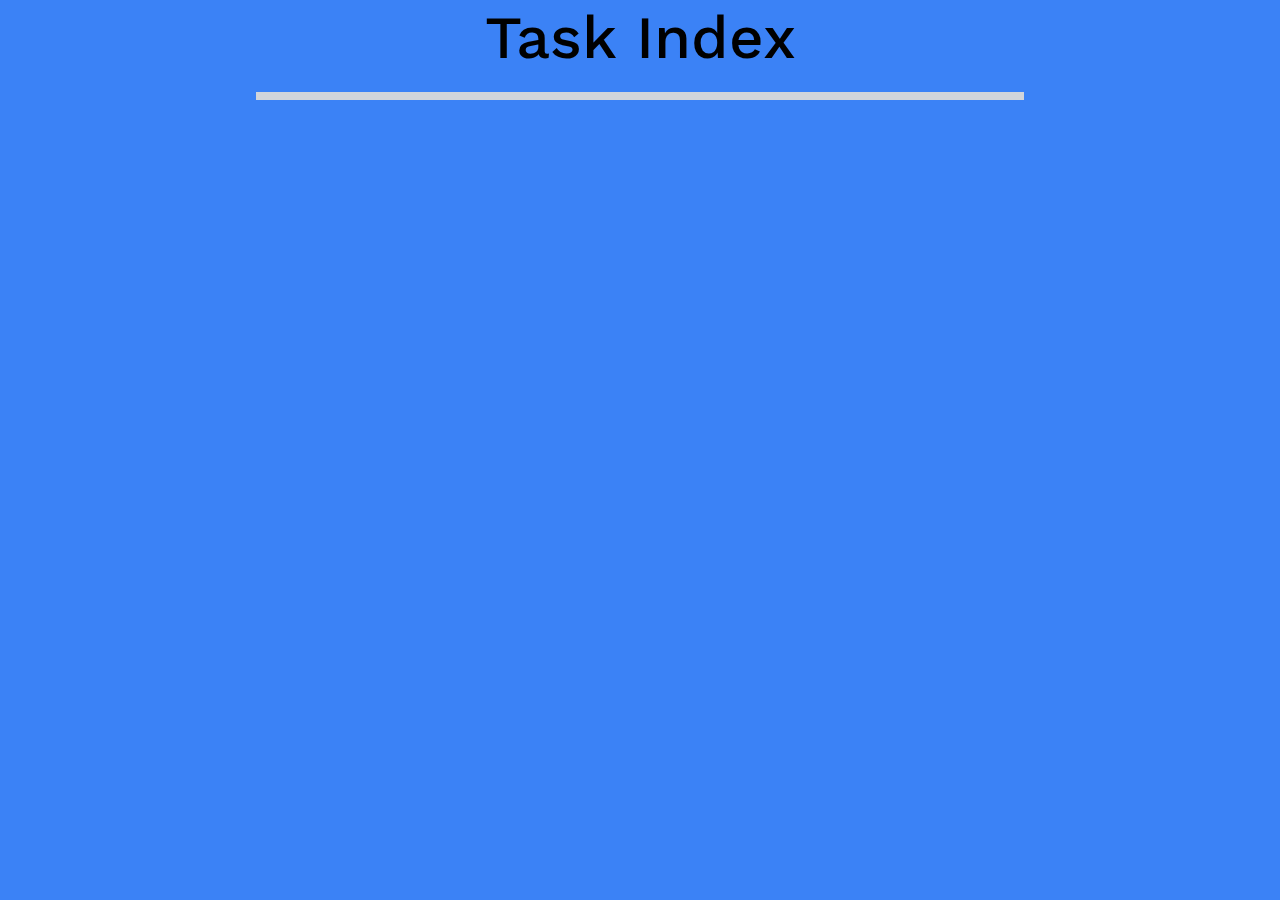
<file: -/tasks.html>
<html lang='en'>

<head>
  <meta charset='UTF-8' />
  <meta name='viewport' content='width=device-width, initial-scale=1' />
  <title>
    Task Index – Emanote Template
  </title>
  
    
      <meta property='og:description' content='This is a Git template repository of Markdown notes that are automatically rendered using Emanote and hosted on [[GitHub Pages]], while enabling editing in the likes of Visual Studio Code. For details, see https://github.com/srid/emanote-template.' />
      <meta property='og:site_name' content='Emanote Template' />
      <meta property='og:image' content />
      <meta property='og:type' content='website' />
      <meta property='og:title' content='Task Index' />
    
    
      <base href='/' />
      <link href='favicon.svg' rel='icon' />
    
    <style>
  #container, .container {
  }
</style>


  
  <link href='tailwind.css?instanceId=eb8a8192-a84d-46fb-9195-681a8a10caf0' rel='stylesheet' type='text/css' />

  <style>
    /* Heist error element */
    strong.error {
      color: lightcoral;
      font-size: 90%;
      font-family: monospace;
    }

    /* External link icon */
    a[data-linkicon=""]::after {
      content: ""
    }

    a[data-linkicon=none]::after {
      content: ""
    }

    a[data-linkicon="external"]::after {
      content: url('data:image/svg+xml,\
      <svg xmlns="http://www.w3.org/2000/svg" height="0.7em" viewBox="0 0 20 20"> \
        <g style="stroke:gray;stroke-width:1"> \
          <line x1="5" y1="5" x2="5" y2="14" /> \
          <line x1="14" y1="9" x2="14" y2="14" /> \
          <line x1="5" y1="14" x2="14" y2="14" /> \
          <line x1="5" y1="5" x2="9" y2="5"  /> \
          <line x1="10" y1="2" x2="17" y2="2"  /> \
          <line x1="17" y1="2" x2="17" y2="9" /> \
          <line x1="10" y1="9" x2="17" y2="2" style="stroke-width:1.0" /> \
        </g> \
      </svg>');
    }

    a[data-linkicon="external"][href^="mailto:"]::after {
      content: url('data:image/svg+xml,\
        <svg \
          xmlns="http://www.w3.org/2000/svg" \
          height="0.7em" \
          fill="none" \
          viewBox="0 0 24 24" \
          stroke="gray" \
          stroke-width="2"> \
          <path \
            stroke-linecap="round" \
            stroke-linejoin="round" \
            d="M3 8l7.89 5.26a2 2 0 002.22 0L21 8M5 19h14a2 2 0 002-2V7a2 2 0 00-2-2H5a2 2 0 00-2 2v10a2 2 0 002 2z" /> \
        </svg>');
    }
  </style>
  <!-- What goes in this file will appear on near the end of <head>--><link rel='preload' href='_emanote-static/fonts/Work_Sans/WorkSans-VariableFont_wght.ttf' as='font' type='font/ttf' crossorigin />

<style>
  @font-face {
    font-family: 'WorkSans';
    /* FIXME: This ought to be: ${ema:emanoteStaticLayerUrl}/fonts/Work_Sans/WorkSans-VariableFont_wght.ttf */
    src: url(_emanote-static/fonts/Work_Sans/WorkSans-VariableFont_wght.ttf) format("truetype");
    font-display: swap;
  }

  body {
    font-family: 'WorkSans', sans-serif;
    font-variation-settings: 'wght' 350;
  }

  a.mavenLinkBold {
    font-variation-settings: 'wght' 400;
  }

  strong {
    font-variation-settings: 'wght' 500;
  }

  h1,
  h2,
  h3,
  h4,
  h5,
  h6,
  header,
  .header-font {
    font-family: 'WorkSans', sans-serif;
  }

  h1 {
    font-variation-settings: 'wght' 500;
  }

  h2 {
    font-variation-settings: 'wght' 400;
  }

  h3 {
    font-variation-settings: 'wght' 300;
  }
</style>


  <head-main></head-main>
  <link rel='stylesheet' href='_emanote-static/stork/flat.css' />
<!-- Custom Stork-search styling for Emanote -->
<style>
  #stork-search-container {
    z-index: 1000;
    background-color: rgb(15 23 42/.8);
  }

  .stork-overflow-hidden-important {
    overflow: hidden !important;
  }
</style>


<script src='_emanote-static/stork/stork.js'></script>

  
    <script id='emanote-stork' data-emanote-base-url='/'>
      window.emanote = {};
      window.emanote.stork = {
        searchShown: false,
        indexIsStale: false,
        toggleSearch: function () {
          window.emanote.stork.refreshIndex();
          document.getElementById('stork-search-container').classList.toggle('hidden');
          window.emanote.stork.searchShown = document.body.classList.toggle('stork-overflow-hidden-important');
          if (window.emanote.stork.searchShown) {
            document.getElementById('stork-search-input').focus();
          }
        },
        clearSearch: function () {
          document.getElementById('stork-search-container').classList.add('hidden');
          document.body.classList.remove('stork-overflow-hidden-important');
          window.emanote.stork.searchShown = false;
        },

        getBaseUrl: function () {
          const baseUrl = document.getElementById("emanote-stork").getAttribute('data-emanote-base-url') || '/';
          return baseUrl;
        },

        registerIndex: function (options) {
          const indexName = 'emanote-search'; // used to match input[data-stork] attribute value
          const indexUrl = window.emanote.stork.getBaseUrl() + '-/stork.st';
          stork.register(
            indexName,
            indexUrl,
            options);
        },

        init: function () {
          if (document.readyState !== 'complete') {
            window.addEventListener('load', function () {
              stork.initialize(window.emanote.stork.getBaseUrl() + '_emanote-static/stork/stork.wasm');
              window.emanote.stork.registerIndex();
            });

            document.addEventListener('keydown', event => {
              if (window.emanote.stork.searchShown && event.key === 'Escape') {
                window.emanote.stork.clearSearch();
                event.preventDefault();
              } else if ((event.key == 'k' || event.key == 'K') && (event.ctrlKey || event.metaKey)) {
                window.emanote.stork.toggleSearch();
                event.preventDefault();
              }
            });
          } else {
            // This section is called during Ema's hot reload.
            // 
            // Mark the current index as stale, and refresh it *only when* the
            // user actually invokes search.
            // 
            // We do not refresh the index *right away*, as that will cause
            // memory leaks in the browser. See
            // https://github.com/srid/emanote/issues/411#issuecomment-1402056235
            console.log("stork: Marking index as stale");
            window.emanote.stork.markIndexAsStale();
          }
        },

        markIndexAsStale: function () {
          window.emanote.stork.indexIsStale = true;
        },

        refreshIndex: function () {
          if (window.emanote.stork.indexIsStale) {
            console.log("stork: Reloading index");
            window.emanote.stork.indexIsStale = false;
            // NOTE: This will leak memory. See the comment above.
            window.emanote.stork.registerIndex({ forceOverwrite: true });
          }
        }

      };

      window.emanote.stork.init();
    </script>
  

</head>

<!-- DoNotFormat -->



<!-- DoNotFormat -->

<body class='bg-blue-500 dark:bg-blue-900 overflow-y-scroll'>
  
    <div class='container mx-auto '>
      <main class='flex-col items-center justify-center mx-2'>
        <h1 class='pb-2 mt-2 mb-2 text-6xl text-center'>
          Task Index
        </h1>
        <div class='pb-2 mx-auto my-4 lg:max-w-screen-md '>
          
    <div class='w-full bg-gray-300'>
      <div class='w-full px-3 py-1'>
        
      </div>
    </div>
  
        </div>
      </main>
      <footer class='flex items-center justify-center mt-2 mb-8 space-x-4 text-center text-gray-800'>
</footer>

    </div>
  
  <div id='stork-search-container' class='hidden fixed w-screen h-screen inset-0 backdrop-filter backdrop-blur-sm'>
  <div class='fixed w-screen h-screen inset-0' onclick='window.emanote.stork.toggleSearch()'></div>

  <div class='container mx-auto p-10 mt-10'>
    <div class='stork-wrapper-flat container mx-auto'>
      <input id='stork-search-input' data-stork='emanote-search' class='stork-input' placeholder='Search (Ctrl+K) ...' />
      <div data-stork='emanote-search-output' class='stork-output'></div>
    </div>
  </div>
</div>
  
    
  
</body>

</html>
</file>
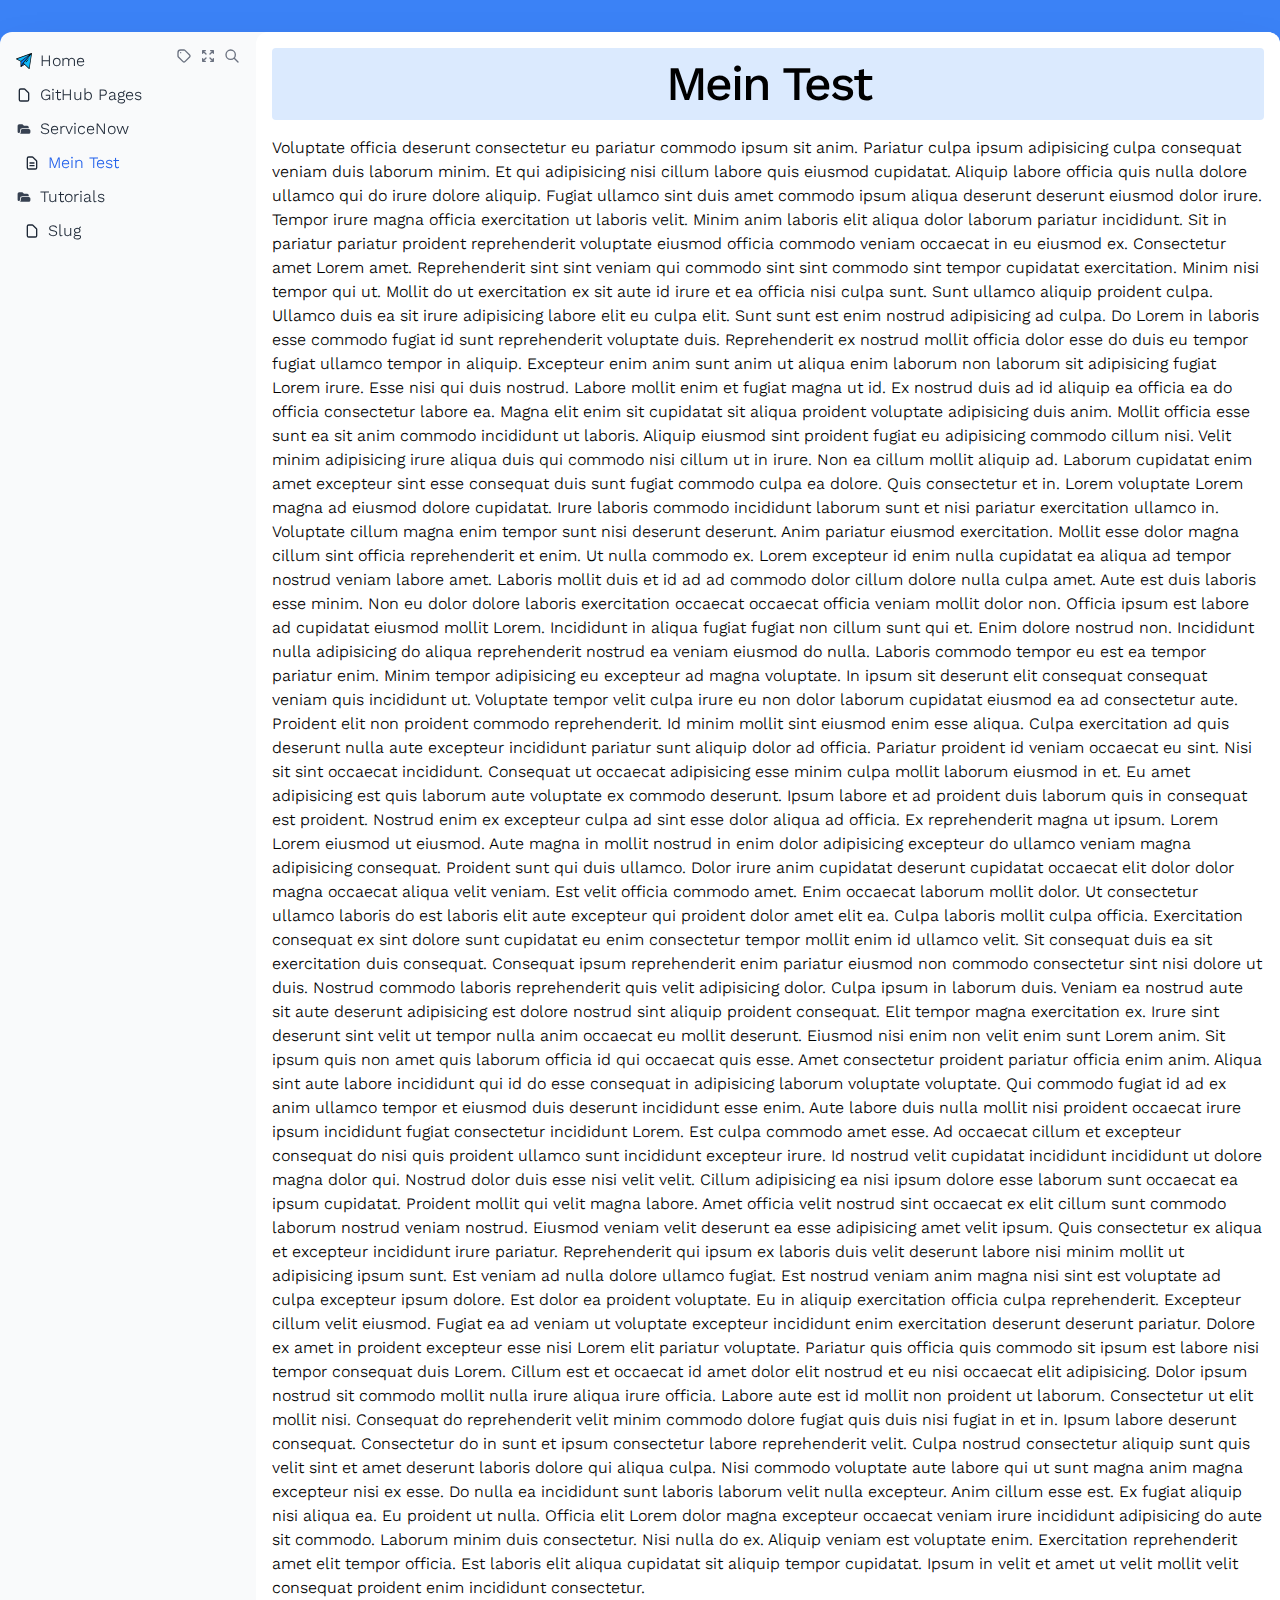
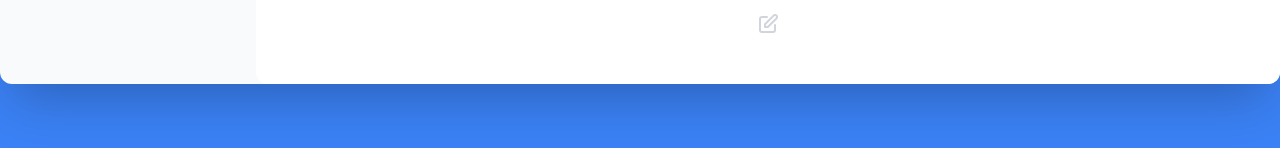
<file: ServiceNow/xyz_test_001.html>
<!DOCTYPE html>
<html lang='en'>

<head>
  <meta charset='UTF-8' />
  <meta name='viewport' content='width=device-width, initial-scale=1' />
  <title>
    Mein Test – Emanote Template
  </title>
  
    
      <meta property='og:description' content='Voluptate officia deserunt consectetur eu pariatur commodo ipsum sit anim. Pariatur culpa ipsum adipisicing culpa consequat veniam duis laborum minim. Et qui adipisicing nisi cillum labore quis eiusmod cupidatat. Aliquip labore officia quis nulla dolore ullamco qui do irure dolore aliquip. Fugiat ullamco sint duis amet commodo ipsum aliqua deserunt deserunt eiusmod dolor irure. Tempor irure magna officia exercitation ut laboris velit. Minim anim laboris elit aliqua dolor laborum pariatur incididunt. Sit in pariatur pariatur proident reprehenderit voluptate eiusmod officia commodo veniam occaecat in eu eiusmod ex. Consectetur amet Lorem amet. Reprehenderit sint sint veniam qui commodo sint sint commodo sint tempor cupidatat exercitation. Minim nisi tempor qui ut. Mollit do ut exercitation ex sit aute id irure et ea officia nisi culpa sunt. Sunt ullamco aliquip proident culpa. Ullamco duis ea sit irure adipisicing labore elit eu culpa elit. Sunt sunt est enim nostrud adipisicing ad culpa. Do Lorem in laboris esse commodo fugiat id sunt reprehenderit voluptate duis. Reprehenderit ex nostrud mollit officia dolor esse do duis eu tempor fugiat ullamco tempor in aliquip. Excepteur enim anim sunt anim ut aliqua enim laborum non laborum sit adipisicing fugiat Lorem irure. Esse nisi qui duis nostrud. Labore mollit enim et fugiat magna ut id. Ex nostrud duis ad id aliquip ea officia ea do officia consectetur labore ea. Magna elit enim sit cupidatat sit aliqua proident voluptate adipisicing duis anim. Mollit officia esse sunt ea sit anim commodo incididunt ut laboris. Aliquip eiusmod sint proident fugiat eu adipisicing commodo cillum nisi. Velit minim adipisicing irure aliqua duis qui commodo nisi cillum ut in irure. Non ea cillum mollit aliquip ad. Laborum cupidatat enim amet excepteur sint esse consequat duis sunt fugiat commodo culpa ea dolore. Quis consectetur et in. Lorem voluptate Lorem magna ad eiusmod dolore cupidatat. Irure laboris commodo incididunt laborum sunt et nisi pariatur exercitation ullamco in. Voluptate cillum magna enim tempor sunt nisi deserunt deserunt. Anim pariatur eiusmod exercitation. Mollit esse dolor magna cillum sint officia reprehenderit et enim. Ut nulla commodo ex. Lorem excepteur id enim nulla cupidatat ea aliqua ad tempor nostrud veniam labore amet. Laboris mollit duis et id ad ad commodo dolor cillum dolore nulla culpa amet. Aute est duis laboris esse minim. Non eu dolor dolore laboris exercitation occaecat occaecat officia veniam mollit dolor non. Officia ipsum est labore ad cupidatat eiusmod mollit Lorem. Incididunt in aliqua fugiat fugiat non cillum sunt qui et. Enim dolore nostrud non. Incididunt nulla adipisicing do aliqua reprehenderit nostrud ea veniam eiusmod do nulla. Laboris commodo tempor eu est ea tempor pariatur enim. Minim tempor adipisicing eu excepteur ad magna voluptate. In ipsum sit deserunt elit consequat consequat veniam quis incididunt ut. Voluptate tempor velit culpa irure eu non dolor laborum cupidatat eiusmod ea ad consectetur aute. Proident elit non proident commodo reprehenderit. Id minim mollit sint eiusmod enim esse aliqua. Culpa exercitation ad quis deserunt nulla aute excepteur incididunt pariatur sunt aliquip dolor ad officia. Pariatur proident id veniam occaecat eu sint. Nisi sit sint occaecat incididunt. Consequat ut occaecat adipisicing esse minim culpa mollit laborum eiusmod in et. Eu amet adipisicing est quis laborum aute voluptate ex commodo deserunt. Ipsum labore et ad proident duis laborum quis in consequat est proident. Nostrud enim ex excepteur culpa ad sint esse dolor aliqua ad officia. Ex reprehenderit magna ut ipsum. Lorem Lorem eiusmod ut eiusmod. Aute magna in mollit nostrud in enim dolor adipisicing excepteur do ullamco veniam magna adipisicing consequat. Proident sunt qui duis ullamco. Dolor irure anim cupidatat deserunt cupidatat occaecat elit dolor dolor magna occaecat aliqua velit veniam. Est velit officia commodo amet. Enim occaecat laborum mollit dolor. Ut consectetur ullamco laboris do est laboris elit aute excepteur qui proident dolor amet elit ea. Culpa laboris mollit culpa officia. Exercitation consequat ex sint dolore sunt cupidatat eu enim consectetur tempor mollit enim id ullamco velit. Sit consequat duis ea sit exercitation duis consequat. Consequat ipsum reprehenderit enim pariatur eiusmod non commodo consectetur sint nisi dolore ut duis. Nostrud commodo laboris reprehenderit quis velit adipisicing dolor. Culpa ipsum in laborum duis. Veniam ea nostrud aute sit aute deserunt adipisicing est dolore nostrud sint aliquip proident consequat. Elit tempor magna exercitation ex. Irure sint deserunt sint velit ut tempor nulla anim occaecat eu mollit deserunt. Eiusmod nisi enim non velit enim sunt Lorem anim. Sit ipsum quis non amet quis laborum officia id qui occaecat quis esse. Amet consectetur proident pariatur officia enim anim. Aliqua sint aute labore incididunt qui id do esse consequat in adipisicing laborum voluptate voluptate. Qui commodo fugiat id ad ex anim ullamco tempor et eiusmod duis deserunt incididunt esse enim. Aute labore duis nulla mollit nisi proident occaecat irure ipsum incididunt fugiat consectetur incididunt Lorem. Est culpa commodo amet esse. Ad occaecat cillum et excepteur consequat do nisi quis proident ullamco sunt incididunt excepteur irure. Id nostrud velit cupidatat incididunt incididunt ut dolore magna dolor qui. Nostrud dolor duis esse nisi velit velit. Cillum adipisicing ea nisi ipsum dolore esse laborum sunt occaecat ea ipsum cupidatat. Proident mollit qui velit magna labore. Amet officia velit nostrud sint occaecat ex elit cillum sunt commodo laborum nostrud veniam nostrud. Eiusmod veniam velit deserunt ea esse adipisicing amet velit ipsum. Quis consectetur ex aliqua et excepteur incididunt irure pariatur. Reprehenderit qui ipsum ex laboris duis velit deserunt labore nisi minim mollit ut adipisicing ipsum sunt. Est veniam ad nulla dolore ullamco fugiat. Est nostrud veniam anim magna nisi sint est voluptate ad culpa excepteur ipsum dolore. Est dolor ea proident voluptate. Eu in aliquip exercitation officia culpa reprehenderit. Excepteur cillum velit eiusmod. Fugiat ea ad veniam ut voluptate excepteur incididunt enim exercitation deserunt deserunt pariatur. Dolore ex amet in proident excepteur esse nisi Lorem elit pariatur voluptate. Pariatur quis officia quis commodo sit ipsum est labore nisi tempor consequat duis Lorem. Cillum est et occaecat id amet dolor elit nostrud et eu nisi occaecat elit adipisicing. Dolor ipsum nostrud sit commodo mollit nulla irure aliqua irure officia. Labore aute est id mollit non proident ut laborum. Consectetur ut elit mollit nisi. Consequat do reprehenderit velit minim commodo dolore fugiat quis duis nisi fugiat in et in. Ipsum labore deserunt consequat. Consectetur do in sunt et ipsum consectetur labore reprehenderit velit. Culpa nostrud consectetur aliquip sunt quis velit sint et amet deserunt laboris dolore qui aliqua culpa. Nisi commodo voluptate aute labore qui ut sunt magna anim magna excepteur nisi ex esse. Do nulla ea incididunt sunt laboris laborum velit nulla excepteur. Anim cillum esse est. Ex fugiat aliquip nisi aliqua ea. Eu proident ut nulla. Officia elit Lorem dolor magna excepteur occaecat veniam irure incididunt adipisicing do aute sit commodo. Laborum minim duis consectetur. Nisi nulla do ex. Aliquip veniam est voluptate enim. Exercitation reprehenderit amet elit tempor officia. Est laboris elit aliqua cupidatat sit aliquip tempor cupidatat. Ipsum in velit et amet ut velit mollit velit consequat proident enim incididunt consectetur.' />
      <meta property='og:site_name' content='Emanote Template' />
      <meta property='og:image' content />
      <meta property='og:type' content='website' />
      <meta property='og:title' content='Mein Test' />
    
    
      <base href='/' />
      <link href='favicon.svg' rel='icon' />
    
    <style>
  #container, .container {
  }
</style>


  
  <link href='tailwind.css?instanceId=eb8a8192-a84d-46fb-9195-681a8a10caf0' rel='stylesheet' type='text/css' />

  <style>
    /* Heist error element */
    strong.error {
      color: lightcoral;
      font-size: 90%;
      font-family: monospace;
    }

    /* External link icon */
    a[data-linkicon=""]::after {
      content: ""
    }

    a[data-linkicon=none]::after {
      content: ""
    }

    a[data-linkicon="external"]::after {
      content: url('data:image/svg+xml,\
      <svg xmlns="http://www.w3.org/2000/svg" height="0.7em" viewBox="0 0 20 20"> \
        <g style="stroke:gray;stroke-width:1"> \
          <line x1="5" y1="5" x2="5" y2="14" /> \
          <line x1="14" y1="9" x2="14" y2="14" /> \
          <line x1="5" y1="14" x2="14" y2="14" /> \
          <line x1="5" y1="5" x2="9" y2="5"  /> \
          <line x1="10" y1="2" x2="17" y2="2"  /> \
          <line x1="17" y1="2" x2="17" y2="9" /> \
          <line x1="10" y1="9" x2="17" y2="2" style="stroke-width:1.0" /> \
        </g> \
      </svg>');
    }

    a[data-linkicon="external"][href^="mailto:"]::after {
      content: url('data:image/svg+xml,\
        <svg \
          xmlns="http://www.w3.org/2000/svg" \
          height="0.7em" \
          fill="none" \
          viewBox="0 0 24 24" \
          stroke="gray" \
          stroke-width="2"> \
          <path \
            stroke-linecap="round" \
            stroke-linejoin="round" \
            d="M3 8l7.89 5.26a2 2 0 002.22 0L21 8M5 19h14a2 2 0 002-2V7a2 2 0 00-2-2H5a2 2 0 00-2 2v10a2 2 0 002 2z" /> \
        </svg>');
    }
  </style>
  <!-- What goes in this file will appear on near the end of <head>--><link rel='preload' href='_emanote-static/fonts/Work_Sans/WorkSans-VariableFont_wght.ttf' as='font' type='font/ttf' crossorigin />

<style>
  @font-face {
    font-family: 'WorkSans';
    /* FIXME: This ought to be: ${ema:emanoteStaticLayerUrl}/fonts/Work_Sans/WorkSans-VariableFont_wght.ttf */
    src: url(_emanote-static/fonts/Work_Sans/WorkSans-VariableFont_wght.ttf) format("truetype");
    font-display: swap;
  }

  body {
    font-family: 'WorkSans', sans-serif;
    font-variation-settings: 'wght' 350;
  }

  a.mavenLinkBold {
    font-variation-settings: 'wght' 400;
  }

  strong {
    font-variation-settings: 'wght' 500;
  }

  h1,
  h2,
  h3,
  h4,
  h5,
  h6,
  header,
  .header-font {
    font-family: 'WorkSans', sans-serif;
  }

  h1 {
    font-variation-settings: 'wght' 500;
  }

  h2 {
    font-variation-settings: 'wght' 400;
  }

  h3 {
    font-variation-settings: 'wght' 300;
  }
</style>


  
  <link rel='stylesheet' href='_emanote-static/stork/flat.css' />
<!-- Custom Stork-search styling for Emanote -->
<style>
  #stork-search-container {
    z-index: 1000;
    background-color: rgb(15 23 42/.8);
  }

  .stork-overflow-hidden-important {
    overflow: hidden !important;
  }
</style>


<script src='_emanote-static/stork/stork.js'></script>

  
    <script id='emanote-stork' data-emanote-base-url='/'>
      window.emanote = {};
      window.emanote.stork = {
        searchShown: false,
        indexIsStale: false,
        toggleSearch: function () {
          window.emanote.stork.refreshIndex();
          document.getElementById('stork-search-container').classList.toggle('hidden');
          window.emanote.stork.searchShown = document.body.classList.toggle('stork-overflow-hidden-important');
          if (window.emanote.stork.searchShown) {
            document.getElementById('stork-search-input').focus();
          }
        },
        clearSearch: function () {
          document.getElementById('stork-search-container').classList.add('hidden');
          document.body.classList.remove('stork-overflow-hidden-important');
          window.emanote.stork.searchShown = false;
        },

        getBaseUrl: function () {
          const baseUrl = document.getElementById("emanote-stork").getAttribute('data-emanote-base-url') || '/';
          return baseUrl;
        },

        registerIndex: function (options) {
          const indexName = 'emanote-search'; // used to match input[data-stork] attribute value
          const indexUrl = window.emanote.stork.getBaseUrl() + '-/stork.st';
          stork.register(
            indexName,
            indexUrl,
            options);
        },

        init: function () {
          if (document.readyState !== 'complete') {
            window.addEventListener('load', function () {
              stork.initialize(window.emanote.stork.getBaseUrl() + '_emanote-static/stork/stork.wasm');
              window.emanote.stork.registerIndex();
            });

            document.addEventListener('keydown', event => {
              if (window.emanote.stork.searchShown && event.key === 'Escape') {
                window.emanote.stork.clearSearch();
                event.preventDefault();
              } else if ((event.key == 'k' || event.key == 'K') && (event.ctrlKey || event.metaKey)) {
                window.emanote.stork.toggleSearch();
                event.preventDefault();
              }
            });
          } else {
            // This section is called during Ema's hot reload.
            // 
            // Mark the current index as stale, and refresh it *only when* the
            // user actually invokes search.
            // 
            // We do not refresh the index *right away*, as that will cause
            // memory leaks in the browser. See
            // https://github.com/srid/emanote/issues/411#issuecomment-1402056235
            console.log("stork: Marking index as stale");
            window.emanote.stork.markIndexAsStale();
          }
        },

        markIndexAsStale: function () {
          window.emanote.stork.indexIsStale = true;
        },

        refreshIndex: function () {
          if (window.emanote.stork.indexIsStale) {
            console.log("stork: Reloading index");
            window.emanote.stork.indexIsStale = false;
            // NOTE: This will leak memory. See the comment above.
            window.emanote.stork.registerIndex({ forceOverwrite: true });
          }
        }

      };

      window.emanote.stork.init();
    </script>
  

</head>

<!-- DoNotFormat -->



<!-- DoNotFormat -->

<body class='bg-blue-500 dark:bg-blue-900 overflow-y-scroll'>
  
    <div class='container mx-auto'>

      <nav id='breadcrumbs' class='w-full text-gray-700 md:hidden'>
  <div class='flex justify-left'>
    <div class='w-full px-2 py-2 bg-gray-50'>
      <ul class='flex flex-wrap text-lg'>
        <li class='inline-flex items-center'>
          
            
              <img style='width: 1rem;' src='favicon.svg' />
            
          
        </li>
        
          
            <li class='inline-flex items-center'>
              <a class='px-1 font-bold' href=''>
                Emanote Template
              </a>
              <svg fill='currentColor' viewBox='0 0 20 20' class='w-auto h-5 text-gray-400'>
                <path fill-rule='evenodd' d='M7.293 14.707a1 1 0 010-1.414L10.586 10 7.293 6.707a1 1 0 011.414-1.414l4 4a1 1 0 010 1.414l-4 4a1 1 0 01-1.414 0z' clip-rule='evenodd'></path>
              </svg>
            </li>
          
            <li class='inline-flex items-center'>
              <a class='px-1 font-bold' href='ServiceNow'>
                ServiceNow
              </a>
              <svg fill='currentColor' viewBox='0 0 20 20' class='w-auto h-5 text-gray-400'>
                <path fill-rule='evenodd' d='M7.293 14.707a1 1 0 010-1.414L10.586 10 7.293 6.707a1 1 0 011.414-1.414l4 4a1 1 0 010 1.414l-4 4a1 1 0 01-1.414 0z' clip-rule='evenodd'></path>
              </svg>
            </li>
          
        
      </ul>
    </div>
    <button class='inline px-2 py-1 bg-gray-50 outline-none cursor-pointer focus:outline-none' title='Search (Ctrl+K)' type='button' onclick='window.emanote.stork.toggleSearch()'>
      <svg xmlns='http://www.w3.org/2000/svg' style='width: 1rem;' class='hover:text-blue-700' f
 fill='none' viewBox='0 0 24 24' stroke='currentColor' stroke-width='2'>
  <path stroke-linecap='round' stroke-linejoin='round' d='M21 21l-6-6m2-5a7 7 0 11-14 0 7 7 0 0114 0z'></path>
</svg>
    </button>
    <button class='inline px-2 py-1 text-white bg-blue-600 outline-none cursor-pointer focus:outline-none' title='Toggle sidebar' type='button' onclick="toggleHidden('sidebar')">
      <svg xmlns='http://www.w3.org/2000/svg' class='w-4' fill='none' viewBox='0 0 24 24' stroke='currentColor'>
        <path stroke-linecap='round' stroke-linejoin='round' stroke-width='2' d='M4 6h16M4 12h16M4 18h16'></path>
      </svg>
    </button>
    <script>
      function toggleHidden(elemId) {
        document.getElementById(elemId).classList.toggle("hidden");
      }
    </script>
  </div>
</nav>

      <div id='container' class='flex flex-nowrap flex-col md:flex-row bg-gray-50 md:mt-8 md:shadow-2xl md:mb-8 rounded-xl'>
        <!-- Sidebar column -->
        <nav id='sidebar' class='flex-shrink hidden leading-relaxed md:block md:sticky md:top-0 md:h-full md:w-48 xl:w-64'>
          <div class='px-2 py-2 text-gray-800'>
            <div id='indexing-links' class='flex flex-row float-right p-2 space-x-2 text-gray-500'>
              <a href='-/tags' title='View tags'>
                <svg style='width: 1rem;' class='hover:text-blue-700' fill='none' stroke='currentColor' viewBox='0 0 24 24' xmlns='http://www.w3.org/2000/svg'>
                  <path stroke-linecap='round' stroke-linejoin='round' stroke-width='2' d='M7 7h.01M7 3h5c.512 0 1.024.195 1.414.586l7 7a2 2 0 010 2.828l-7 7a2 2 0 01-2.828 0l-7-7A1.994 1.994 0 013 12V7a4 4 0 014-4z'>
                  </path>
                </svg>
              </a>
              <a href='-/all' title='Expand full tree'>
                <svg style='width: 1rem;' class='hover:text-blue-700' fill='none' stroke='currentColor' viewBox='0 0 24 24' xmlns='http://www.w3.org/2000/svg'>
                  <path stroke-linecap='round' stroke-linejoin='round' stroke-width='2' d='M4 8V4m0 0h4M4 4l5 5m11-1V4m0 0h-4m4 0l-5 5M4 16v4m0 0h4m-4 0l5-5m11 5l-5-5m5 5v-4m0 4h-4'>
                  </path>
                </svg>
              </a>
              <a title='Search (Ctrl+K)' class='cursor-pointer' onclick='window.emanote.stork.toggleSearch()'>
                <svg xmlns='http://www.w3.org/2000/svg' style='width: 1rem;' class='hover:text-blue-700' f
 fill='none' viewBox='0 0 24 24' stroke='currentColor' stroke-width='2'>
  <path stroke-linecap='round' stroke-linejoin='round' d='M21 21l-6-6m2-5a7 7 0 11-14 0 7 7 0 0114 0z'></path>
</svg>
              </a>
            </div>

            <div id='site-logo' class='pl-2'>
              <div class='flex items-center my-2 space-x-2 justify-left'>
                <a href='' title='Go to Home'>
                  
                    
                      <!-- The style width attribute here is to prevent huge
                      icon from displaying at those rare occasions when Tailwind
                      hasn't kicked in immediately on page load 
                      -->
                      <img style='width: 1rem;' class='transition transform hover:scale-110 hover:opacity-80' src='favicon.svg' />
                    
                  
                </a>
                <a class='font-bold truncate' title='Go to Home' href=''>
                  Home
                </a>
              </div>
            </div>

            
              <!-- Variable bindings for this tree-->
  
    
      
    
    



  


<!-- Rendering of this tree -->
<div class='pl-2'>
  <!-- Node's rootLabel-->
  <div class='flex items-center my-2 space-x-2 justify-left'>
    
    
      <svg class='w-4 h-4 flex-shrink-0 inline' fill='none' stroke='currentColor' viewBox='0 0 24 24' xmlns='http://www.w3.org/2000/svg'>
        <path stroke-linecap='round' stroke-linejoin='round' stroke-width='2' d='M7 21h10a2 2 0 002-2V9.414a1 1 0 00-.293-.707l-5.414-5.414A1 1 0 0012.586 3H7a2 2 0 00-2 2v14a2 2 0 002 2z'>
        </path>
      </svg>
    
  
    <a class='hover:underline truncate' title='GitHub Pages' href='github-pages'>
      GitHub Pages
    </a>
    
      
  </div>

  <!-- Node's children forest, displayed only on active trees
    TODO: Use <details> to toggle visibility?
  -->
  
    
  
</div>
            
              <!-- Variable bindings for this tree-->
  
    
      
      
    



  
  

<!-- Rendering of this tree -->
<div class='pl-2'>
  <!-- Node's rootLabel-->
  <div class='flex items-center my-2 space-x-2 justify-left'>
    
    
      <svg xmlns='http://www.w3.org/2000/svg' class='w-4 h-4 flex-shrink-0 inline text-gray-700' viewBox='0 0 20 20' fill='currentColor'>
        <path fill-rule='evenodd' d='M2 6a2 2 0 012-2h4l2 2h4a2 2 0 012 2v1H8a3 3 0 00-3 3v1.5a1.5 1.5 0 01-3 0V6z' clip-rule='evenodd'></path>
        <path d='M6 12a2 2 0 012-2h8a2 2 0 012 2v2a2 2 0 01-2 2H2h2a2 2 0 002-2v-2z'></path>
      </svg>
      
  
    <a class='font-bold hover:underline truncate' title='ServiceNow' href='ServiceNow'>
      ServiceNow
    </a>
    
      
  </div>

  <!-- Node's children forest, displayed only on active trees
    TODO: Use <details> to toggle visibility?
  -->
  
    
      <!-- Variable bindings for this tree-->
  
  


  


<!-- Rendering of this tree -->
<div class='pl-2'>
  <!-- Node's rootLabel-->
  <div class='flex items-center my-2 space-x-2 justify-left'>
    
    
      <svg class='w-4 h-4 flex-shrink-0 inline' fill='none' stroke='currentColor' viewBox='0 0 24 24' xmlns='http://www.w3.org/2000/svg'>
        <path stroke-linecap='round' stroke-linejoin='round' stroke-width='2' d='M9 12h6m-6 4h6m2 5H7a2 2 0 01-2-2V5a2 2 0 012-2h5.586a1 1 0 01.707.293l5.414 5.414a1 1 0 01.293.707V19a2 2 0 01-2 2z'>
        </path>
      </svg>
      
  
    <a class='font-bold text-blue-600 hover:underline truncate' title='Mein Test' href='ServiceNow/xyz_test_001'>
      Mein Test
    </a>
    
      
  </div>

  <!-- Node's children forest, displayed only on active trees
    TODO: Use <details> to toggle visibility?
  -->
  
    
  
</div>
    
  
</div>
            
              <!-- Variable bindings for this tree-->
  
    
      
      
    



  
  

<!-- Rendering of this tree -->
<div class='pl-2'>
  <!-- Node's rootLabel-->
  <div class='flex items-center my-2 space-x-2 justify-left'>
    
    
      <svg xmlns='http://www.w3.org/2000/svg' class='w-4 h-4 flex-shrink-0 inline text-gray-700' viewBox='0 0 20 20' fill='currentColor'>
        <path fill-rule='evenodd' d='M2 6a2 2 0 012-2h4l2 2h4a2 2 0 012 2v1H8a3 3 0 00-3 3v1.5a1.5 1.5 0 01-3 0V6z' clip-rule='evenodd'></path>
        <path d='M6 12a2 2 0 012-2h8a2 2 0 012 2v2a2 2 0 01-2 2H2h2a2 2 0 002-2v-2z'></path>
      </svg>
      
  
    <a class='font-bold hover:underline truncate' title='Tutorials' href='Tutorials'>
      Tutorials
    </a>
    
      
  </div>

  <!-- Node's children forest, displayed only on active trees
    TODO: Use <details> to toggle visibility?
  -->
  
    
      <!-- Variable bindings for this tree-->
  
    
      
    
    



  


<!-- Rendering of this tree -->
<div class='pl-2'>
  <!-- Node's rootLabel-->
  <div class='flex items-center my-2 space-x-2 justify-left'>
    
    
      <svg class='w-4 h-4 flex-shrink-0 inline' fill='none' stroke='currentColor' viewBox='0 0 24 24' xmlns='http://www.w3.org/2000/svg'>
        <path stroke-linecap='round' stroke-linejoin='round' stroke-width='2' d='M7 21h10a2 2 0 002-2V9.414a1 1 0 00-.293-.707l-5.414-5.414A1 1 0 0012.586 3H7a2 2 0 00-2 2v14a2 2 0 002 2z'>
        </path>
      </svg>
    
  
    <a class='hover:underline truncate' title='Slug' href='Tutorials/Slug'>
      Slug
    </a>
    
      
  </div>

  <!-- Node's children forest, displayed only on active trees
    TODO: Use <details> to toggle visibility?
  -->
  
    
  
</div>
    
  
</div>
            

          </div>
        </nav>

        <!-- Main body column -->
        <div class='flex-1 w-full overflow-x-auto bg-white rounded-xl'>
          <main class='px-4 py-4'>
            <h1 class='flex items-end justify-center mb-4 p-3 bg-blue-100 text-5xl font-extrabold text-black rounded'>
  <a class='z-40 tracking-tighter '>
    Mein Test
  </a>
</h1>
            <article class='overflow-auto'>
  <!-- What goes in this file will appear on top of note body-->
  
    <p class='mb-3'>
      Voluptate officia deserunt consectetur eu pariatur commodo ipsum sit anim. Pariatur culpa ipsum adipisicing culpa consequat veniam duis laborum minim. Et qui adipisicing nisi cillum labore quis eiusmod cupidatat. Aliquip labore officia quis nulla dolore ullamco qui do irure dolore aliquip. Fugiat ullamco sint duis amet commodo ipsum aliqua deserunt deserunt eiusmod dolor irure. Tempor irure magna officia exercitation ut laboris velit. Minim anim laboris elit aliqua dolor laborum pariatur incididunt. Sit in pariatur pariatur proident reprehenderit voluptate eiusmod officia commodo veniam occaecat in eu eiusmod ex. Consectetur amet Lorem amet. Reprehenderit sint sint veniam qui commodo sint sint commodo sint tempor cupidatat exercitation. Minim nisi tempor qui ut. Mollit do ut exercitation ex sit aute id irure et ea officia nisi culpa sunt. Sunt ullamco aliquip proident culpa. Ullamco duis ea sit irure adipisicing labore elit eu culpa elit. Sunt sunt est enim nostrud adipisicing ad culpa. Do Lorem in laboris esse commodo fugiat id sunt reprehenderit voluptate duis. Reprehenderit ex nostrud mollit officia dolor esse do duis eu tempor fugiat ullamco tempor in aliquip. Excepteur enim anim sunt anim ut aliqua enim laborum non laborum sit adipisicing fugiat Lorem irure. Esse nisi qui duis nostrud. Labore mollit enim et fugiat magna ut id. Ex nostrud duis ad id aliquip ea officia ea do officia consectetur labore ea. Magna elit enim sit cupidatat sit aliqua proident voluptate adipisicing duis anim. Mollit officia esse sunt ea sit anim commodo incididunt ut laboris. Aliquip eiusmod sint proident fugiat eu adipisicing commodo cillum nisi. Velit minim adipisicing irure aliqua duis qui commodo nisi cillum ut in irure. Non ea cillum mollit aliquip ad. Laborum cupidatat enim amet excepteur sint esse consequat duis sunt fugiat commodo culpa ea dolore. Quis consectetur et in. Lorem voluptate Lorem magna ad eiusmod dolore cupidatat. Irure laboris commodo incididunt laborum sunt et nisi pariatur exercitation ullamco in. Voluptate cillum magna enim tempor sunt nisi deserunt deserunt. Anim pariatur eiusmod exercitation. Mollit esse dolor magna cillum sint officia reprehenderit et enim. Ut nulla commodo ex. Lorem excepteur id enim nulla cupidatat ea aliqua ad tempor nostrud veniam labore amet. Laboris mollit duis et id ad ad commodo dolor cillum dolore nulla culpa amet. Aute est duis laboris esse minim. Non eu dolor dolore laboris exercitation occaecat occaecat officia veniam mollit dolor non. Officia ipsum est labore ad cupidatat eiusmod mollit Lorem. Incididunt in aliqua fugiat fugiat non cillum sunt qui et. Enim dolore nostrud non. Incididunt nulla adipisicing do aliqua reprehenderit nostrud ea veniam eiusmod do nulla. Laboris commodo tempor eu est ea tempor pariatur enim. Minim tempor adipisicing eu excepteur ad magna voluptate. In ipsum sit deserunt elit consequat consequat veniam quis incididunt ut. Voluptate tempor velit culpa irure eu non dolor laborum cupidatat eiusmod ea ad consectetur aute. Proident elit non proident commodo reprehenderit. Id minim mollit sint eiusmod enim esse aliqua. Culpa exercitation ad quis deserunt nulla aute excepteur incididunt pariatur sunt aliquip dolor ad officia. Pariatur proident id veniam occaecat eu sint. Nisi sit sint occaecat incididunt. Consequat ut occaecat adipisicing esse minim culpa mollit laborum eiusmod in et. Eu amet adipisicing est quis laborum aute voluptate ex commodo deserunt. Ipsum labore et ad proident duis laborum quis in consequat est proident. Nostrud enim ex excepteur culpa ad sint esse dolor aliqua ad officia. Ex reprehenderit magna ut ipsum. Lorem Lorem eiusmod ut eiusmod. Aute magna in mollit nostrud in enim dolor adipisicing excepteur do ullamco veniam magna adipisicing consequat. Proident sunt qui duis ullamco. Dolor irure anim cupidatat deserunt cupidatat occaecat elit dolor dolor magna occaecat aliqua velit veniam. Est velit officia commodo amet. Enim occaecat laborum mollit dolor. Ut consectetur ullamco laboris do est laboris elit aute excepteur qui proident dolor amet elit ea. Culpa laboris mollit culpa officia. Exercitation consequat ex sint dolore sunt cupidatat eu enim consectetur tempor mollit enim id ullamco velit. Sit consequat duis ea sit exercitation duis consequat. Consequat ipsum reprehenderit enim pariatur eiusmod non commodo consectetur sint nisi dolore ut duis. Nostrud commodo laboris reprehenderit quis velit adipisicing dolor. Culpa ipsum in laborum duis. Veniam ea nostrud aute sit aute deserunt adipisicing est dolore nostrud sint aliquip proident consequat. Elit tempor magna exercitation ex. Irure sint deserunt sint velit ut tempor nulla anim occaecat eu mollit deserunt. Eiusmod nisi enim non velit enim sunt Lorem anim. Sit ipsum quis non amet quis laborum officia id qui occaecat quis esse. Amet consectetur proident pariatur officia enim anim. Aliqua sint aute labore incididunt qui id do esse consequat in adipisicing laborum voluptate voluptate. Qui commodo fugiat id ad ex anim ullamco tempor et eiusmod duis deserunt incididunt esse enim. Aute labore duis nulla mollit nisi proident occaecat irure ipsum incididunt fugiat consectetur incididunt Lorem. Est culpa commodo amet esse. Ad occaecat cillum et excepteur consequat do nisi quis proident ullamco sunt incididunt excepteur irure. Id nostrud velit cupidatat incididunt incididunt ut dolore magna dolor qui. Nostrud dolor duis esse nisi velit velit. Cillum adipisicing ea nisi ipsum dolore esse laborum sunt occaecat ea ipsum cupidatat. Proident mollit qui velit magna labore. Amet officia velit nostrud sint occaecat ex elit cillum sunt commodo laborum nostrud veniam nostrud. Eiusmod veniam velit deserunt ea esse adipisicing amet velit ipsum. Quis consectetur ex aliqua et excepteur incididunt irure pariatur. Reprehenderit qui ipsum ex laboris duis velit deserunt labore nisi minim mollit ut adipisicing ipsum sunt. Est veniam ad nulla dolore ullamco fugiat. Est nostrud veniam anim magna nisi sint est voluptate ad culpa excepteur ipsum dolore. Est dolor ea proident voluptate. Eu in aliquip exercitation officia culpa reprehenderit. Excepteur cillum velit eiusmod. Fugiat ea ad veniam ut voluptate excepteur incididunt enim exercitation deserunt deserunt pariatur. Dolore ex amet in proident excepteur esse nisi Lorem elit pariatur voluptate. Pariatur quis officia quis commodo sit ipsum est labore nisi tempor consequat duis Lorem. Cillum est et occaecat id amet dolor elit nostrud et eu nisi occaecat elit adipisicing. Dolor ipsum nostrud sit commodo mollit nulla irure aliqua irure officia. Labore aute est id mollit non proident ut laborum. Consectetur ut elit mollit nisi. Consequat do reprehenderit velit minim commodo dolore fugiat quis duis nisi fugiat in et in. Ipsum labore deserunt consequat. Consectetur do in sunt et ipsum consectetur labore reprehenderit velit. Culpa nostrud consectetur aliquip sunt quis velit sint et amet deserunt laboris dolore qui aliqua culpa. Nisi commodo voluptate aute labore qui ut sunt magna anim magna excepteur nisi ex esse. Do nulla ea incididunt sunt laboris laborum velit nulla excepteur. Anim cillum esse est. Ex fugiat aliquip nisi aliqua ea. Eu proident ut nulla. Officia elit Lorem dolor magna excepteur occaecat veniam irure incididunt adipisicing do aute sit commodo. Laborum minim duis consectetur. Nisi nulla do ex. Aliquip veniam est voluptate enim. Exercitation reprehenderit amet elit tempor officia. Est laboris elit aliqua cupidatat sit aliquip tempor cupidatat. Ipsum in velit et amet ut velit mollit velit consequat proident enim incididunt consectetur.
    </p>
  

  <div class='flex items-center justify-center mt-2'>
  
    
      <a class='text-gray-300 hover:text-blue-600 text-sm' title='Edit this page on GitHub' href='https://github.com/mak1A4/sncmder.pages/blob/master/ServiceNow/xyz_test_001.md'>
        <svg xmlns='http://www.w3.org/2000/svg' class='h-6 w-6' fill='none' viewBox='0 0 24 24' stroke='currentColor'>
          <path stroke-linecap='round' stroke-linejoin='round' stroke-width='2' d='M11 5H6a2 2 0 00-2 2v11a2 2 0 002 2h11a2 2 0 002-2v-5m-1.414-9.414a2 2 0 112.828 2.828L11.828 15H9v-2.828l8.586-8.586z'></path>
        </svg>
      </a>
    
  
</div>
</article>
            <div class='flex flex-col lg:flex-row lg:space-x-2'>
              
              
            </div>
            
  <section class='flex flex-wrap items-end justify-center my-4 space-x-2 space-y-2 font-mono text-sm'>
    
  </section>

            <!-- What goes in this file will at the very end of the main div -->
          </main>
        </div>
      </div>
      <footer class='flex items-center justify-center mt-2 mb-8 space-x-4 text-center text-gray-800'>
</footer>

    </div>
  
  <div id='stork-search-container' class='hidden fixed w-screen h-screen inset-0 backdrop-filter backdrop-blur-sm'>
  <div class='fixed w-screen h-screen inset-0' onclick='window.emanote.stork.toggleSearch()'></div>

  <div class='container mx-auto p-10 mt-10'>
    <div class='stork-wrapper-flat container mx-auto'>
      <input id='stork-search-input' data-stork='emanote-search' class='stork-input' placeholder='Search (Ctrl+K) ...' />
      <div data-stork='emanote-search-output' class='stork-output'></div>
    </div>
  </div>
</div>
  
    
  
</body>

</html>
</file>
<file: _emanote-static/stork/flat.css>
.stork-wrapper-flat {
  position: relative;
  font-family: inherit;
  box-sizing: border-box;
  font-size: 1em;

  --stork-blue-2: #a5d8ff;
  --stork-blue-3: #74c0fc;
  --stork-blue-4: #4dabf7;
  --stork-blue-5: #339af0;
  --stork-blue-7: #1c7ed6;
  --stork-gray-8: #343a40;
  --stork-gray-9: #212529;
  --stork-yellow-2: #ffec99;

  --stork-border-color: hsl(0, 0%, 80%);
  --stork-background-color: hsla(0, 0%, 97%);
  --stork-text-color: var(--stork-gray-9);

  --stork-input-height: 2.4em;
}

.stork-wrapper-flat *,
.stork-wrapper-flat *:before,
.stork-wrapper-flat *:after {
  box-sizing: border-box;
}

.stork-wrapper-flat .stork-input {
  width: 100%;
  height: var(--stork-input-height);
  font-size: 1em;
  padding: 0.4em 0.8em;
  position: relative;
  border: 2px solid var(--stork-border-color);
  border-radius: calc(var(--stork-input-height) / 2);
  background-color: var(--stork-background-color);
  color: var(--stork-text-color);
  font-family: inherit;
}

.stork-wrapper-flat .stork-input:focus {
  outline: none;
}

.stork-wrapper-flat .stork-progress {
  position: absolute;
  display: block;
  content: "";
  bottom: 1px;
  background-color: var(--stork-blue-5);
  box-shadow: 0 0 8px var(--stork-blue-4);
  height: 1px;
  transition: width 0.25s ease, opacity 0.4s ease 0.4s;
  margin-left: calc(var(--stork-input-height) / 2);
  max-width: calc(100% - var(--stork-input-height));
}

.stork-wrapper-flat .stork-output {
  position: absolute;
  width: 100%;
  margin-top: 0.5em;
  border-radius: 6px;
  display: flex;
  flex-direction: column;
  z-index: 100;
  color: var(--stork-text-color);
  font-weight: 400;
  font-family: inherit;
}

.stork-wrapper-flat .stork-attribution a:link,
.stork-wrapper-flat .stork-attribution a:visited {
  color: var(--stork-blue-7);
}

.stork-wrapper-flat .stork-output-visible {
  border: 2px solid var(--stork-border-color);
  background: var(--stork-background-color);
}

.stork-wrapper-flat .stork-message {
  width: 100%;
  padding: 0.5em 1em;
  color: var(--stork-text-color);
}

.stork-wrapper-flat .stork-attribution {
  width: 100%;
  padding: 0.5em 1em;
  font-size: 0.8em;
  color: var(--stork-text-color);
}

.stork-wrapper-flat .stork-results {
  margin: 0;
  padding: 0;
  width: 100%;
  list-style-type: none;
  max-height: 25em;
  overflow-y: scroll;
  border-top: 1px solid var(--stork-border-color);
  border-bottom: 1px solid var(--stork-border-color);
}

.stork-wrapper-flat .stork-result:not(:last-child) {
  border-bottom: 1px solid var(--stork-border-color);
}

.stork-wrapper-flat .stork-result.selected {
  background: var(--stork-blue-2);
}

.stork-wrapper-flat .stork-result a:link {
  padding: 1em;
  display: block;
  color: currentcolor;
  text-decoration: none;
}

.stork-wrapper-flat .stork-result p {
  margin: 0;
}

.stork-wrapper-flat .stork-title {
  font-weight: bold;
  font-size: 0.95em;
  margin: 0;
  color: var(--stork-text-color);

  /* Flexbox container for the title and the score, when debugging */
  display: flex;
  justify-content: space-between;
}

.stork-wrapper-flat .stork-excerpt-container {
  margin-top: 0.75em;
}

.stork-wrapper-flat .stork-excerpt {
  font-size: 0.8em;
  line-height: 1;
  margin: 0;
  color: var(--stork-gray-8);

  /* Flexbox container for the title and the score, when debugging */
  display: flex;
  justify-content: space-between;
}

.stork-wrapper-flat .stork-excerpt:not(:last-of-type) {
  margin-bottom: 0.6em;
}

.stork-wrapper-flat .stork-highlight {
  background-color: var(--stork-yellow-2);
  padding: 0 0.1em;
}

.stork-wrapper-flat .stork-error {
  outline: 2px solid #c92a2a;
}

.stork-wrapper-flat .stork-close-button {
  position: absolute;
  right: 0;
  margin: 0.5em 0.5em;
  height: 1.4em;
  width: 1.4em;
  padding: 0px;
  background: hsl(0, 0%, 85%);
  border: 1px solid hsla(0, 0%, 70%);
  font-size: 1em;
  color: hsl(0, 0%, 50%);
  border-radius: 50%;
  line-height: 1;
}

.stork-wrapper-flat .stork-close-button svg {
  width: 11px;
  height: 11px;
}

.stork-wrapper-flat .stork-close-button:hover {
  background: hsla(0, 0%, 78%);
  cursor: pointer;
}

.stork-wrapper-flat .stork-close-button:active {
  background: hsla(0, 0%, 65%);
}
</file>
